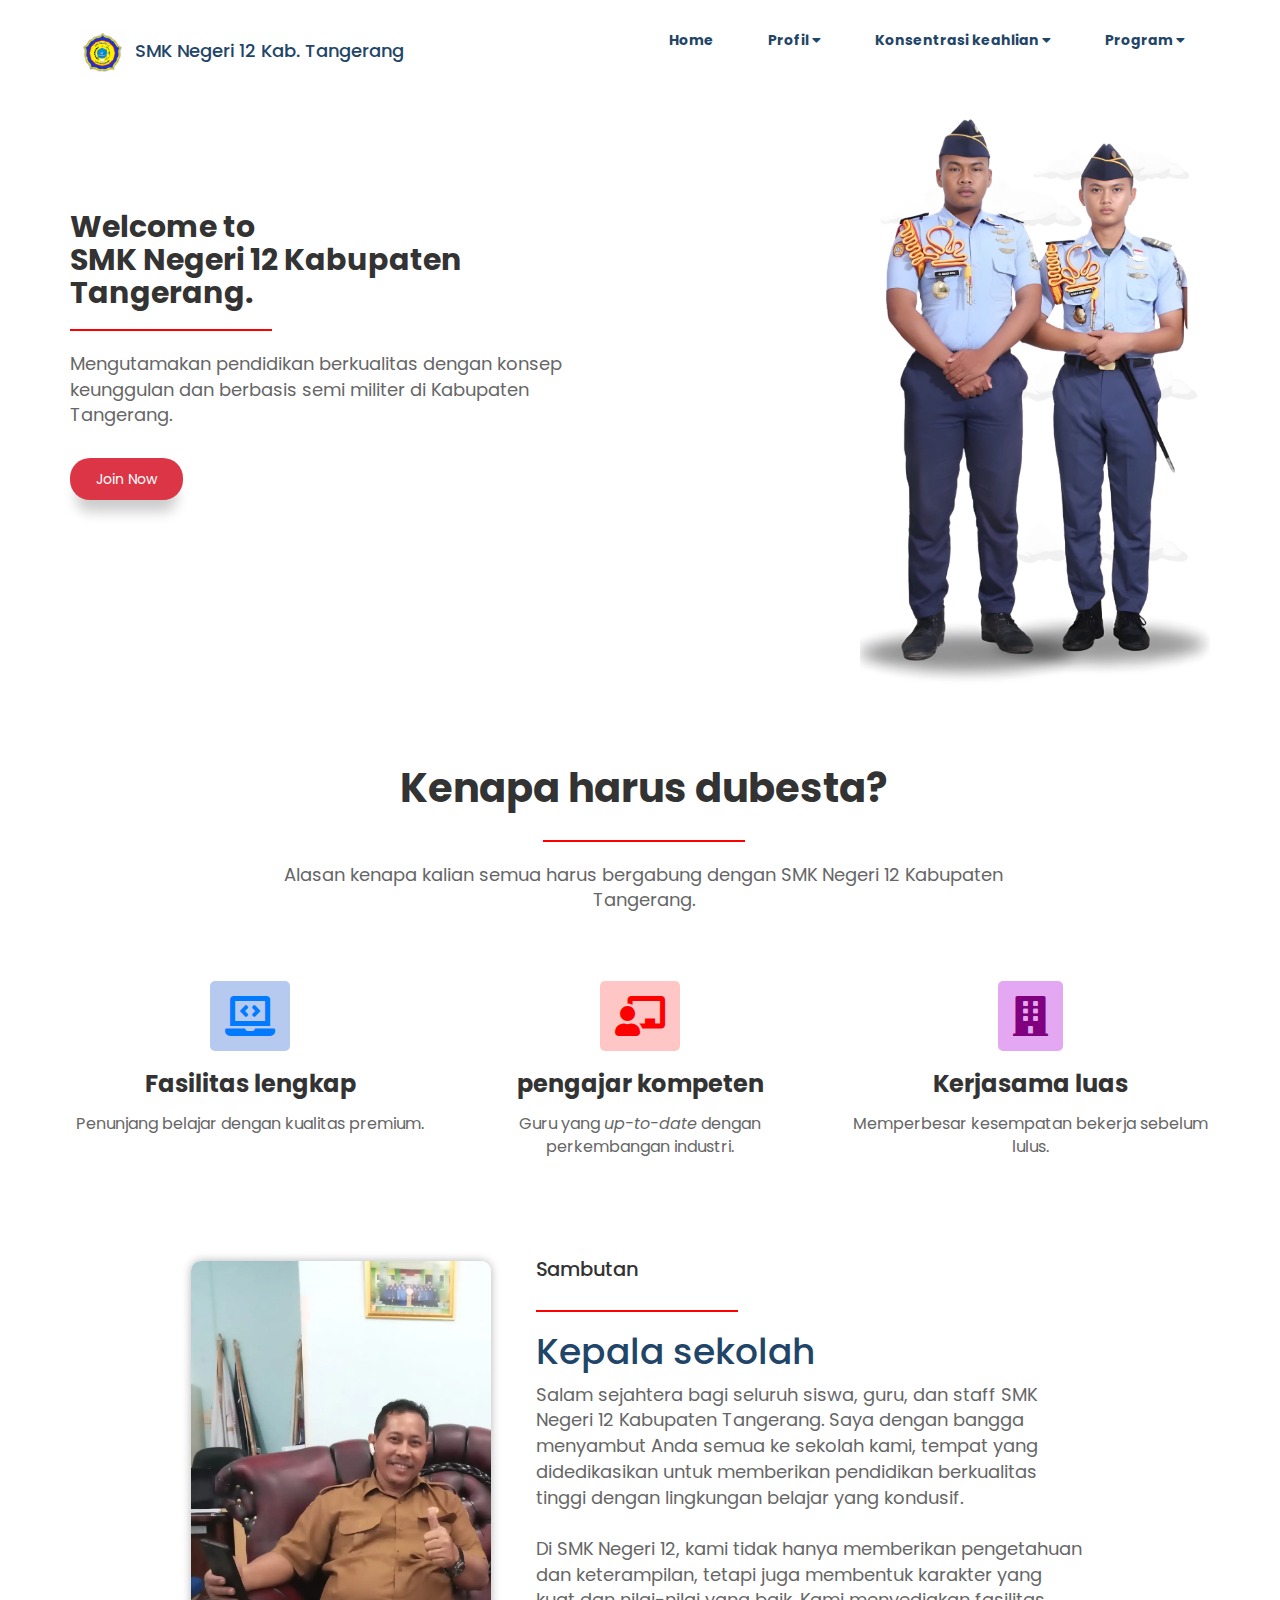
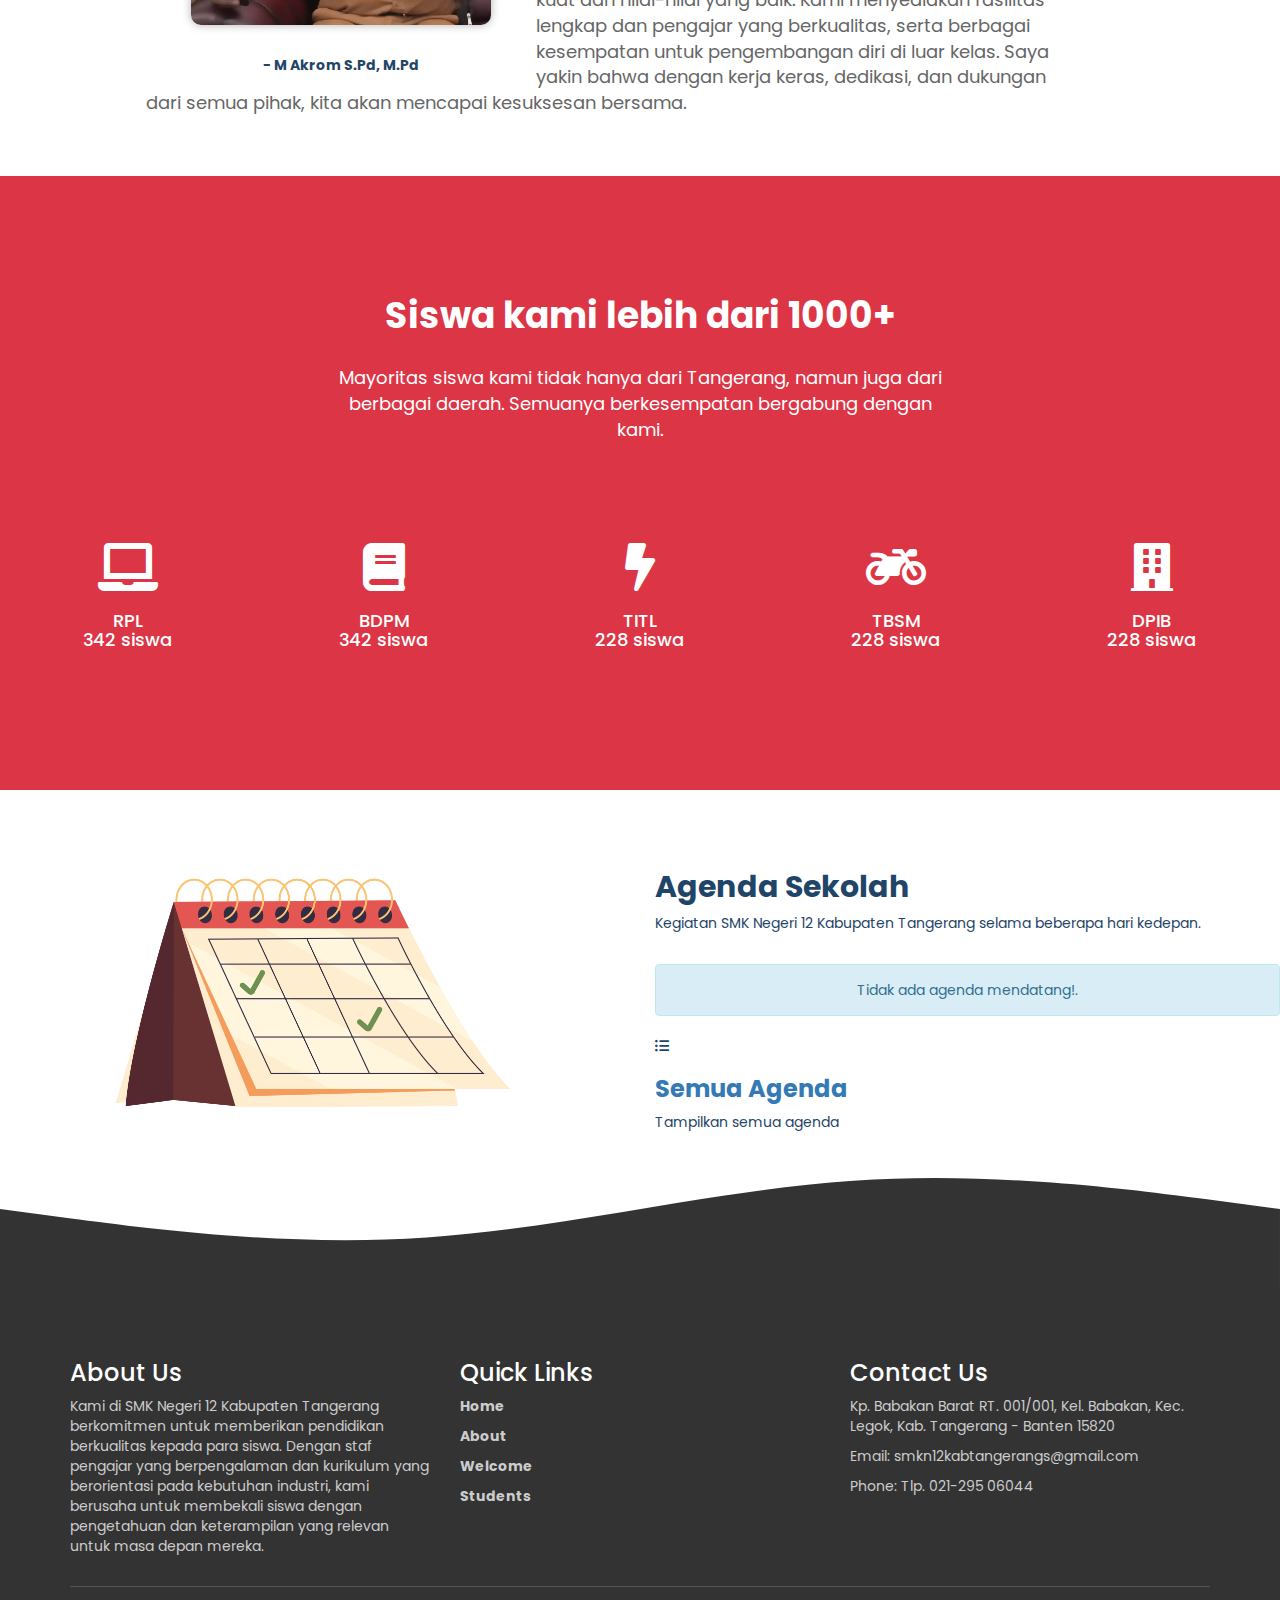
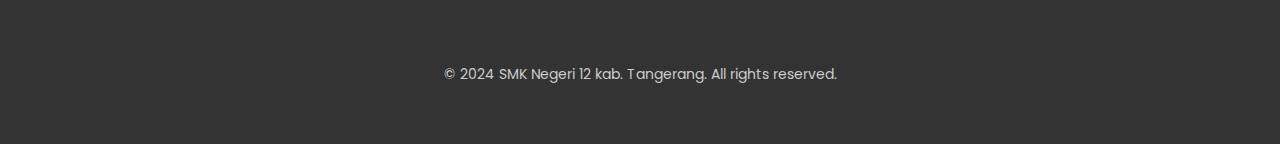
<file: index.html>
<!DOCTYPE html>
<html lang="en">
<head>
    <meta charset="UTF-8">
    <meta name="viewport" content="width=device-width, initial-scale=1.0">
    <title>SMK Negeri 12 Kab.Tangerang - Center of Excellence Vocational High School</title>
    <link rel="stylesheet" href="https://cdnjs.cloudflare.com/ajax/libs/twitter-bootstrap/3.3.7/css/bootstrap.min.css">
    <link rel="shortcut icon" href="img/logo-smkn12.png" type="image/x-icon">
    <link rel="stylesheet" href="style/style.css">
    <link rel="stylesheet" href="https://cdnjs.cloudflare.com/ajax/libs/font-awesome/5.15.4/css/all.min.css">
    <script src="https://cdnjs.cloudflare.com/ajax/libs/jquery/3.2.1/jquery.min.js"></script>
    <script src="https://cdnjs.cloudflare.com/ajax/libs/twitter-bootstrap/3.3.7/js/bootstrap.min.js"></script>
    <script src="js/main.js"></script>
    <link rel="stylesheet" href="https://smktelkom-mlg.sch.id/assets/frontend/css/responsive.css">
    <link rel="stylesheet" href="https://smktelkom-mlg.sch.id/assets/frontend/css/fontawesome.min.css">
    <link rel="stylesheet" href="https://smktelkom-mlg.sch.id/assets/frontend/css/calendar.css">
    <link rel="stylesheet" href="https://smktelkom-mlg.sch.id/assets/frontend/css/kc.fab.css">
    <link href="https://fonts.googleapis.com/css?family=Poppins:300,300i,400,400i,500,600,700&display=swap" rel="stylesheet"> 

    <style>
        .header {
            width: 100%;
            padding-bottom: 10px;
            justify-content: space-between; 
            align-items: center;
            background: #ffffff;
            transition: background-color 0.3s ease;
            height: 65px;    
            padding-bottom: 60px;    
        }

        .header__title img {
            width: 45px;
            margin-right: 10px;
        }

        .header__dropdown-content {
            display: none;
            position: absolute;
            background-color: #f9f9f9;
            min-width: 160px;
            box-shadow: 0px 8px 16px 0px rgba(0,0,0,0.2);
            z-index: 1;
        }

        .header__dropdown {
            position: relative;
            display: inline-block;
        }

        .header__dropdown-content a {
            color: black;
            padding: 12px 16px;
            text-decoration: none;
            display: block;
        }

        .header__dropdown-content a:hover {
            background-color: #f1f1f1;
        }

        @media screen and (max-width: 1024px) {
            #navbar {
                background-color: #ffffff;
                width: 100%;
                margin-left: -2%;
            }

            #home .hero-text h2 {
                font-size: 1.5em;
            }
        }

    </style>
</head>
<body>

    <!--Header-->
    <header class="header">
        <div class="container header__container">
            <div class="header__logo">
                <h1 class="header__title"><img src="img/logo-smkn12.png">SMK Negeri 12 Kab. Tangerang</h1>
            </div>
            <button type="button" class="navbar-toggle collapsed" data-toggle="collapse" data-target="#navbar"
                aria-expanded="false" aria-controls="navbar">
                <span class="sr-only">Toggle navigation</span>
                <span class="icon-bar"></span>
                <span class="icon-bar"></span>
                <span class="icon-bar"></span>
            </button>

            <div class="header__menu">
                <nav id="navbar" class="header__nav collapse">
                    <ul class="header__elenco">
                        <li class="header__el"><a href="#home" class="header__link">Home</a></li>
                            <li class="header__el header__dropdown">
                                <a href="#" class="header__link">Profil <i class="fas fa-caret-down"></i></a>
                                <div class="header__dropdown-content">
                                    <a href="page/sejarah.html">Sejarah singkat</a>
                                    <a href="page/visi dan misi.html">Visi dan Misi</a>
                                </div>
                            </li>
                            <li class="header__el header__dropdown">
                                <a href="#pricing" class="header__link">Konsentrasi keahlian <i class="fas fa-caret-down"></i></a>
                                <div class="header__dropdown-content">
                                    <a href="page/Pemasaran.html">Bisnis daring dan pemasaran</a>
                                    <a href="page/Rekayasa.html">Rekayasa perangkat lunak</a>
                                    <a href="page/Motor.html">Teknik bisnis sepeda motor</a>
                                    <a href="page/Listrik.html">Teknik instalasi tenaga listrik</a>
                                    <a href="page/Bangunan.html">Desain permodelan informasi bengunan</a>
                                </div>
                            </li>
                            <li class="header__el header__dropdown">
                                <a href="#contact" class="header__link">Program <i class="fas fa-caret-down"></i></a>
                                <div class="header__dropdown-content">
                                    <a href="page/ekstrakurikuler.html">Ekstrakurikuler</a>
                                    <a href="page/organisasi.html">Organisasi</a>
                                </div>
                            </li>
                    </ul>
                </nav>
            </div>
        </div>
    </header>
    <!-- end header -->

    <!-- Home -->
    <section id="home" class="pd-tp-100 hero" class="sect">
        <div class="container">
            <div class="row">
                <div class="col-md-6 col-lg-6 col-12 col-sm-12">
                    <div class="hero-text">
                        <h2 style="margin-bottom: 20px;">Welcome to<br> SMK Negeri 12 Kabupaten Tangerang.</h2>
                        <hr class="garis-lurus" align="left">
                        <p>Mengutamakan pendidikan berkualitas dengan konsep keunggulan dan berbasis semi militer di Kabupaten Tangerang.</p>
                        <a href="#home" target="_blank" class="btn">Join Now</a>
                    </div>
                </div>
    
                <div class="col-md-6 col-lg-6 col-12 col-sm-12 text-right">
                    <div class="lanangan">
                        <img src="img/lanang_loro.png" alt="">
                    </div>
                </div>
            </div>
        </div>
    </section>
    <!-- end home -->

    <!-- About -->
    <section id="why-choose-us" class="pd-bt-80 pd-tp-100 bg-light" class="sect" style="margin-top: -20%;">
        <div class="container">
            <div class="row">
                <div class="col-lg-8 mx-auto text-center" id="title">
                    <h2 class="section_title">Kenapa harus dubesta?</h2>
                    <hr class="garis-lurus" align="center">
                    <p class="section_description">Alasan kenapa kalian semua harus bergabung dengan SMK Negeri 12 Kabupaten Tangerang.</p>
                </div>
            </div>
            <div class="row mt-5">
                <div class="col-md-4">
                    <div class="feature-box">
                        <div class="icon">
                            <i class="fas fa-laptop-code" style="background-color: rgb(182, 202, 240); border-radius: 5px; padding: 15px;"></i>
                        </div>
                        <h3 class="feature-title">Fasilitas lengkap</h3>
                        <p class="feature-description">Penunjang belajar dengan kualitas premium.</p>
                    </div>
                </div>
                <div class="col-md-4">
                    <div class="feature-box">
                        <div class="icon">
                            <i class="fa fa-chalkboard-teacher" style="color: red; background-color: rgb(255, 198, 198); border-radius: 5px; padding: 15px;"></i>
                        </div>
                        <h3 class="feature-title">pengajar kompeten</h3>
                        <p class="feature-description">Guru yang <i>up-to-date</i> dengan perkembangan industri.</p>
                    </div>
                </div>
                <div class="col-md-4">
                    <div class="feature-box">
                        <div class="icon">
                            <i class="fa fa-building" style="color: purple; background-color: rgb(227, 168, 241); border-radius: 5px; padding: 15px;"></i>
                        </div>
                        <h3 class="feature-title">Kerjasama luas</h3>
                        <p class="feature-description">Memperbesar kesempatan bekerja sebelum lulus.</p>
                    </div>
                </div>
            </div>
        </div>
    </section>
    <!-- end about -->

    <!-- sambutan kepsek -->
    <section id="welcome-note" class="pd-bt-100" class="sect">
        <div class="container">
            <div class="row">
                <div class="col-lg-4 text-center" id="akrom">
                    <figure>
                        <img src="img/akrom.webp" alt="Kepala Sekolah" class="school-head-img" style="margin-top: -10%;">
                        <figcaption><b>- M Akrom S.Pd, M.Pd</b></figcaption>
                    </figure>
                </div>
                <div id="welcome">
                    <div class="welcome-content">
                        <h3 class="section-title">Sambutan</h3>
                        <hr class="garis-lurus" align="left">
                        <h1>Kepala sekolah</h1>
                        <p class="section-description">Salam sejahtera bagi seluruh siswa, guru, dan staff SMK Negeri 12 Kabupaten Tangerang.
                            Saya dengan bangga menyambut Anda semua ke sekolah kami, tempat yang didedikasikan untuk memberikan pendidikan berkualitas tinggi dengan lingkungan belajar yang kondusif. 
                            <br><br>Di SMK Negeri 12, kami tidak hanya memberikan pengetahuan dan keterampilan, tetapi juga membentuk karakter yang kuat dan nilai-nilai yang baik. Kami menyediakan fasilitas lengkap dan pengajar yang berkualitas, serta berbagai kesempatan untuk pengembangan diri di luar kelas.
                            Saya yakin bahwa dengan kerja keras, dedikasi, dan dukungan dari semua pihak, kita akan mencapai kesuksesan bersama.</p>
                    </div>
                </div>
            </div>
        </div>
    </section> 
    <!-- end sambutan kepsek -->
    
    <!-- Total siswa -->
    <section id="total-students" class="pd-bt-100" class="sect">
        <div class="container-1">
            <div class="row">
                <div class="col-md-6">
                    <div class="section-heading">
                        <h2 style="color: #ffffff;">Siswa kami lebih dari <b>1000+</b></h2>
                        <p>Mayoritas siswa kami tidak hanya dari Tangerang, namun juga dari berbagai daerah.
                            Semuanya berkesempatan bergabung dengan kami.</p>
                    </div>
                </div>
            </div>
            <div class="skill-cards-container">
                <div class="skill-card">
                  <i class="fas fa-laptop" style=" padding: 10px; color:  white; border-radius: 5px;"></i>
                  <h4>RPL<br>342 siswa</h4>
                </div>
        
                <div class="skill-card">
                  <i class="fas fa-book" style=" padding: 10px; color: white ; border-radius: 5px;"></i>
                  <h4>BDPM<br>342 siswa</h4>
                </div>
        
                <div class="skill-card">
                  <i class="fas fa-bolt" style=" padding: 10px; color: white; border-radius: 5px;"></i>
                  <h4>TITL<br>228 siswa</h4>
                </div>
        
                <div class="skill-card">
                  <i class="fas fa-motorcycle" style=" padding: 10px; color: white; border-radius: 5px;"></i>
                  <h4>TBSM<br>228 siswa</h3>
                </div>
        
                <div class="skill-card">
                  <i class="fas fa-building" style=" padding: 10px; color: white; border-radius: 5px;"></i>
                  <h4>DPIB<br>228 siswa</h4>
                </div>
              </div>
        </div>
    </section>
    <!-- end total siswa-->

    <!-- Agenda sekolah -->
    <section id="about-block-element" style="margin-top: 20px;">
        <div class="row">
            <div class="col-lg-6  bg-image-left" id="agenda">
                <img src="img/kalender.jpg" alt="">
            </div>
            <div class="col-lg-6  bg-left" id="Agenda">
                <div class="features-text" style="margin-top: 20%;">
                    <h2 class="title-h2">Agenda Sekolah</h2>
                    <p>Kegiatan SMK Negeri 12 Kabupaten Tangerang selama beberapa hari kedepan.</p>
                    <p class="alert alert-info text-center">Tidak ada agenda mendatang!.</p>            
                    <div class="icon-block ">
                        <div class="bg-color-7 icon-block-img text-default">
                            <i class="fa fa-list-ul"></i>
                        </div>
                        <div class="icon-block-info">
                            <h3><a href="">Semua Agenda</a></h3>
                            <p>Tampilkan semua agenda</p>
                        </div>
                    </div>
                </div>
            </div>
        </div>
    </section>
    <!-- end Agenda sekolah -->

    <svg xmlns="http://www.w3.org/2000/svg" viewBox="0 0 1440 320" style="margin-bottom: -10px; margin-top: -13%;"><path fill="#333" fill-opacity="1" d="M0,224L80,234.7C160,245,320,267,480,256C640,245,800,203,960,192C1120,181,1280,203,1360,213.3L1440,224L1440,320L1360,320C1280,320,1120,320,960,320C800,320,640,320,480,320C320,320,160,320,80,320L0,320Z"></path></svg>
    <!-- footer -->
    <footer class="footer">
        <div class="container">
            <div class="row">
                <div class="col-md-4">
                    <h3>About Us</h3>
                    <p>Kami di SMK Negeri 12 Kabupaten Tangerang berkomitmen untuk memberikan pendidikan berkualitas kepada para siswa. Dengan staf pengajar yang berpengalaman dan kurikulum yang berorientasi pada kebutuhan industri, kami berusaha untuk membekali siswa dengan pengetahuan dan keterampilan yang relevan untuk masa depan mereka.</p>
                </div>
                <div class="col-md-4">
                    <h3>Quick Links</h3>
                    <ul>
                        <li><a href="#home">Home</a></li>
                        <li><a href="#why-choose-us">About</a></li>
                        <li><a href="#welcome-note">Welcome</a></li>
                        <li><a href="#total-students">Students</a></li>
                    </ul>
                </div>
                <div class="col-md-4">
                    <h3>Contact Us</h3>
                    <p>Kp. Babakan Barat RT. 001/001, Kel. Babakan, Kec. Legok, Kab. Tangerang - Banten 15820</p>
                    <p>Email: smkn12kabtangerangs@gmail.com</p>
                    <p>Phone: Tlp. 021-295 06044</p>
                </div>
            </div>
            <hr>
            <div class="row">
                <div class="col-md-12">
                    <p class="text-center">© 2024 SMK Negeri 12 kab. Tangerang. All rights reserved.</p>
                </div>
            </div>
        </div>
    </footer>
    <!-- end footer -->    

    <script src="js/main.js"></script>
</body>
</html>
</file>
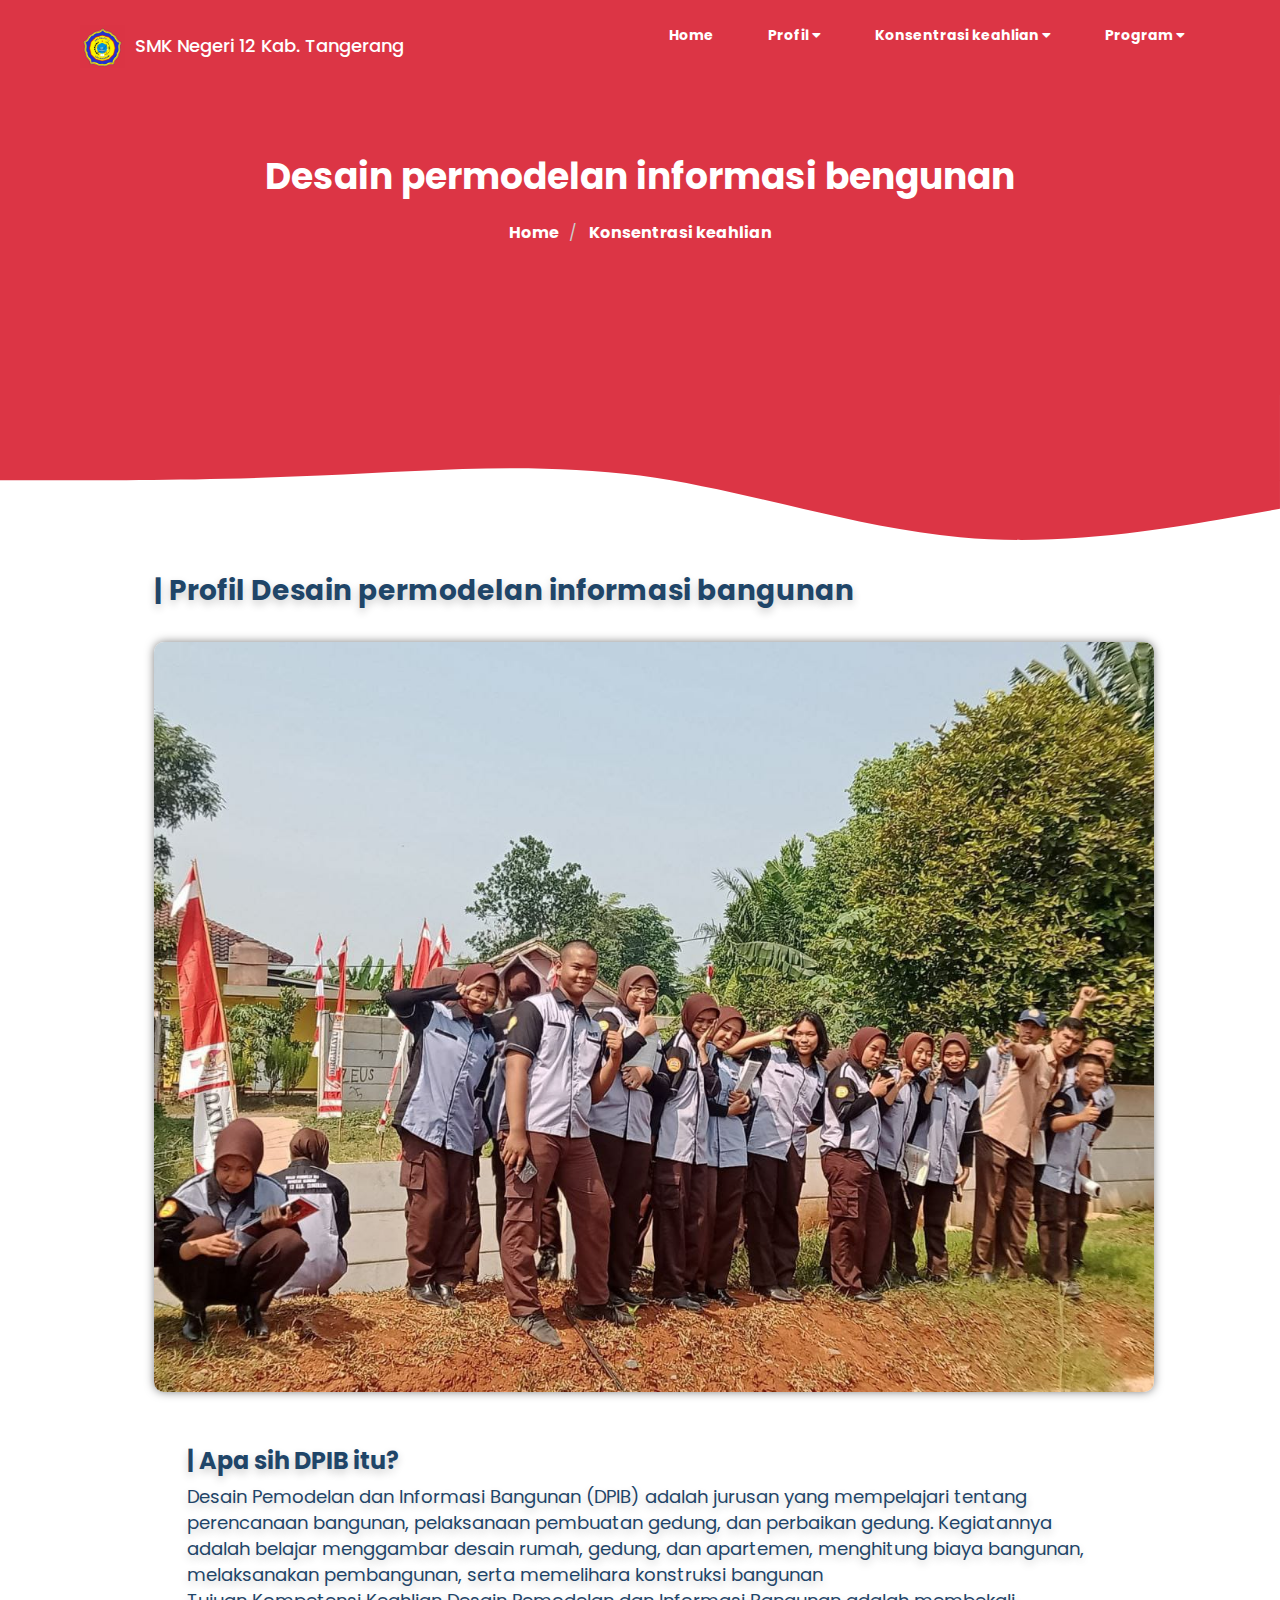
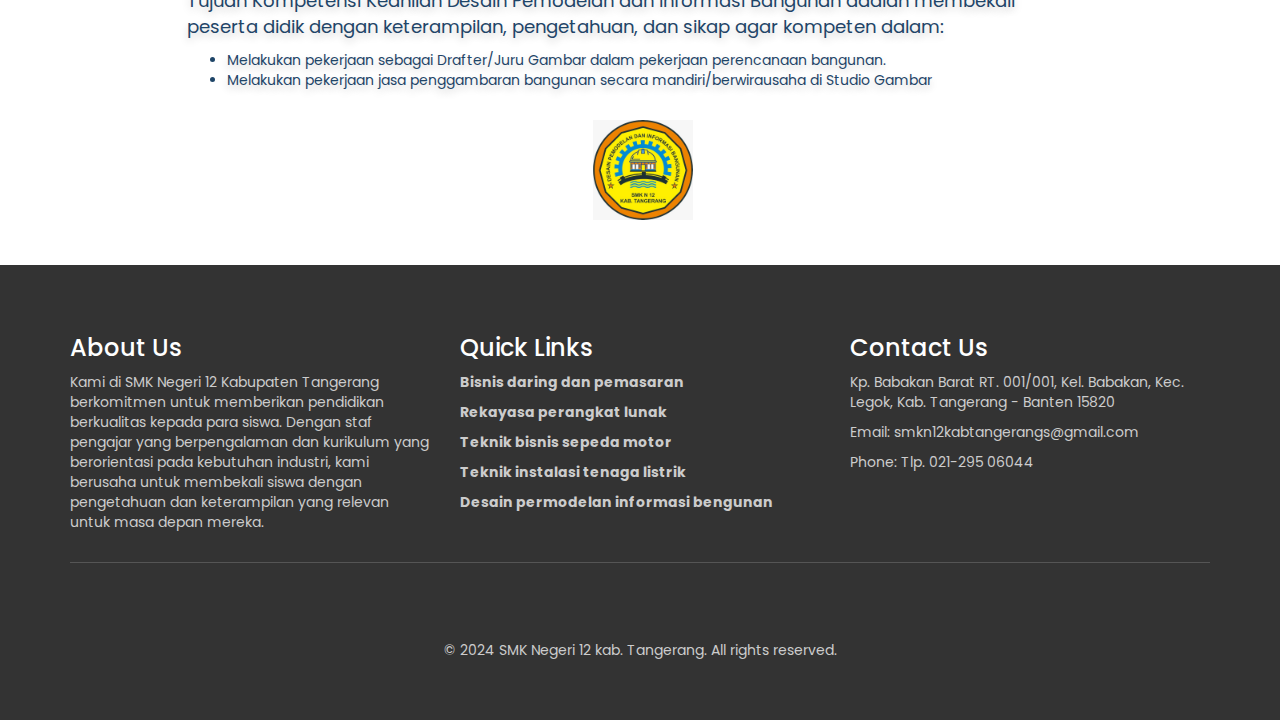
<file: page/Bangunan.html>
<!DOCTYPE html>
<html lang="en">
<head>
    <meta charset="UTF-8">
    <meta name="viewport" content="width=device-width, initial-scale=1.0">
    <title>Desain permodelan informasi bangunan - SMK Negeri 12 Kab.Tangerang </title>
    <link rel="stylesheet" href="https://cdnjs.cloudflare.com/ajax/libs/twitter-bootstrap/3.3.7/css/bootstrap.min.css">
    <link rel="shortcut icon" href="../img/logo-smkn12.png" type="image/x-icon">
    <link rel="stylesheet" href="../style/style.css">
    <link rel="stylesheet" href="https://cdnjs.cloudflare.com/ajax/libs/font-awesome/5.15.4/css/all.min.css">
    <script src="https://cdnjs.cloudflare.com/ajax/libs/jquery/3.2.1/jquery.min.js"></script>
    <script src="https://cdnjs.cloudflare.com/ajax/libs/twitter-bootstrap/3.3.7/js/bootstrap.min.js"></script>
    <script src="../js/main.js"></script>
    <link rel="stylesheet" href="https://smktelkom-mlg.sch.id/assets/frontend/css/responsive.css">
    <link rel="stylesheet" href="https://smktelkom-mlg.sch.id/assets/frontend/css/fontawesome.min.css">
    <link rel="stylesheet" href="https://smktelkom-mlg.sch.id/assets/frontend/css/calendar.css">
    <link rel="stylesheet" href="https://smktelkom-mlg.sch.id/assets/frontend/css/kc.fab.css">
    <link href="https://fonts.googleapis.com/css?family=Poppins:300,300i,400,400i,500,600,700&display=swap" rel="stylesheet"> 

    <style>
        .header {
            width: 100%;
            padding-bottom: 10px;
            justify-content: space-between; 
            align-items: center;
            background: #ffffff;
            box-shadow: 0 0 10px rgba(0, 0, 0, 0.4);
            transition: background-color 0.3s ease;
            height: 65px;    
            padding-bottom: 60px;    
        }

        .header__title img {
            width: 45px;
            margin-right: 10px;
        }

        .header__dropdown-content {
            display: none;
            position: absolute;
            background-color: #f9f9f9;
            min-width: 160px;
            box-shadow: 0px 8px 16px 0px rgba(0,0,0,0.2);
            z-index: 1;
        }

        .header__dropdown {
            position: relative;
            display: inline-block;
        }

        .header__dropdown-content a {
            color: black;
            padding: 12px 16px;
            text-decoration: none;
            display: block;
        }

        .header__dropdown-content a:hover {
            background-color: #f1f1f1;
        }

        .header__link {
            color: #ffffff;
        }

        @media screen and (max-width: 1024px) {
            .header__menu a {
                color: #333;
            }
        }
    </style>
</head>
<body>

    <!--Header-->
    <header class="header-2">
        <div class="container header__container">
            <div class="header__logo">
                <h1 class="header__title" style="color: #ffffff;"><img src="../img/logo-smkn12.png">SMK Negeri 12 Kab. Tangerang</h1>
            </div>
            <button type="button" class="navbar-toggle collapsed" data-toggle="collapse" data-target="#navbar"
                aria-expanded="false" aria-controls="navbar">
                <span class="sr-only">Toggle navigation</span>
                <span class="icon-bar"></span>
                <span class="icon-bar"></span>
                <span class="icon-bar"></span>
            </button>

            <div class="header__menu">
                <nav id="navbar" class="header__nav collapse">
                    <ul class="header__elenco">
                        <li class="header__el"><a href="../index.html" class="header__link">Home</a></li>
                            <li class="header__el header__dropdown">
                                <a href="#" class="header__link">Profil <i class="fas fa-caret-down"></i></a>
                                <div class="header__dropdown-content">
                                    <a href="sejarah.html">Sejarah singkat</a>
                                    <a href="visi dan misi.html">Visi dan Misi</a>
                                </div>
                            </li>
                            <li class="header__el header__dropdown">
                                <a href="#pricing" class="header__link">Konsentrasi keahlian <i class="fas fa-caret-down"></i></a>
                                <div class="header__dropdown-content">
                                    <a href="Pemasaran.html">Bisnis daring dan pemasaran</a>
                                    <a href="Rekayasa.html">Rekayasa perangkat lunak</a>
                                    <a href="Motor.html">Teknik bisnis sepeda motor</a>
                                    <a href="Listrik.html">Teknik instalasi tenaga listrik</a>
                                    <a href="Bangunan.html">Desain permodelan informasi bengunan</a>
                                </div>
                            </li>
                            <li class="header__el header__dropdown">
                                <a href="#contact" class="header__link">Program <i class="fas fa-caret-down"></i></a>
                                <div class="header__dropdown-content">
                                    <a href="ekstrakurikuler.html">Ekstrakurikuler</a>
                                    <a href="organisasi.html">Organisasi</a>
                                </div>
                            </li>
                    </ul>
                </nav>
            </div>
        </div>
    </header>
    <!-- end header -->

    <!-- start panel -->
    <section id="rekayasa">
        <div class="section-title  portflio-section-title bg-blog-section padd-title">
            <div class="container">
                <div class="row">
                    <div class="col-lg-12 col-12" id="text">
                        <div class="text-center">
                            <h2 class="title-h2">
                                Desain permodelan informasi bengunan                  
                            </h2>      
                            <ol class="breadcrumb">
                                <li class="breadcrumb-item"><a href="../index.html">
                                    Home                        </a></li>
                                <li class="breadcrumb-item"><a href="#">
                                     Konsentrasi keahlian
                                </a></li>
                            </ol>
                        </div>
                    </div>
                </div>       
            </div>
    </section>
    <!-- end panel -->
    <svg xmlns="http://www.w3.org/2000/svg" viewBox="0 0 1440 320"><path fill="#dc3545" fill-opacity="1" d="M0,96L60,96C120,96,240,96,360,90.7C480,85,600,75,720,90.7C840,107,960,149,1080,160C1200,171,1320,149,1380,138.7L1440,128L1440,0L1380,0C1320,0,1200,0,1080,0C960,0,840,0,720,0C600,0,480,0,360,0C240,0,120,0,60,0L0,0Z"></path></svg>    
    
    <!--start bangunan-->
    <section class="profil">
        <div class="Rekayasa">
            <div class="title-rekayasa">
                <h1>| Profil Desain permodelan informasi bangunan</h1>
            </div>
            <div class="gambar-rpl">
                <img src="../img/dpib.jpeg" alt="rekayasa">
            </div>
            <div class="deskripsi">
                <h3>| Apa sih DPIB itu?</h3>
                <p>Desain Pemodelan dan Informasi Bangunan (DPIB) adalah jurusan yang mempelajari tentang perencanaan bangunan, pelaksanaan pembuatan gedung, dan perbaikan gedung. Kegiatannya 
                    adalah belajar menggambar desain rumah, gedung, dan apartemen, menghitung biaya bangunan, melaksanakan pembangunan, serta memelihara konstruksi bangunan <br>
                    Tujuan Kompetensi Keahlian Desain Pemodelan dan Informasi Bangunan adalah membekali peserta didik dengan keterampilan, pengetahuan, dan sikap agar kompeten dalam:
                    <ul>
                      <li>Melakukan pekerjaan sebagai Drafter/Juru Gambar dalam pekerjaan perencanaan bangunan.</li>
                      <li>Melakukan pekerjaan jasa penggambaran bangunan secara mandiri/berwirausaha di Studio Gambar</li>
                    </ul>
                  </p>
                <div class="logo">
                    <img src="../img/logo dpib.jpg" alt="logo-rpl">
                </div>
            </div>
        </div>
    </section>
    <!--end bangunan-->

    <!-- footer -->
    <footer class="footer">
        <div class="container">
            <div class="row">
                <div class="col-md-4">
                    <h3>About Us</h3>
                    <p>Kami di SMK Negeri 12 Kabupaten Tangerang berkomitmen untuk memberikan pendidikan berkualitas kepada para siswa. Dengan staf pengajar yang berpengalaman dan kurikulum yang berorientasi pada kebutuhan industri, kami berusaha untuk membekali siswa dengan pengetahuan dan keterampilan yang relevan untuk masa depan mereka.</p>
                </div>
                <div class="col-md-4">
                    <h3>Quick Links</h3>
                    <ul>
                        <li><a href="Pemasaran.html">Bisnis daring dan pemasaran</a></li>
                        <li><a href="Rekayasa.html">Rekayasa perangkat lunak</a></li>
                        <li><a href="Motor.html">Teknik bisnis sepeda motor</a></li>
                        <li><a href="Listrik.html">Teknik instalasi tenaga listrik</a></li>
                        <li><a href="Bangunan.html">Desain permodelan informasi bengunan</a></li>
                    </ul>
                </div>
                <div class="col-md-4">
                    <h3>Contact Us</h3>
                    <p>Kp. Babakan Barat RT. 001/001, Kel. Babakan, Kec. Legok, Kab. Tangerang - Banten 15820</p>
                    <p>Email: smkn12kabtangerangs@gmail.com</p>
                    <p>Phone: Tlp. 021-295 06044</p>
                </div>
            </div>
            <hr>
            <div class="row">
                <div class="col-md-12">
                    <p class="text-center">© 2024 SMK Negeri 12 kab. Tangerang. All rights reserved.</p>
                </div>
            </div>
        </div>
    </footer>
    <!-- end footer -->


    <script src="../js/main.js"></script>
</body>
</html>
</file>
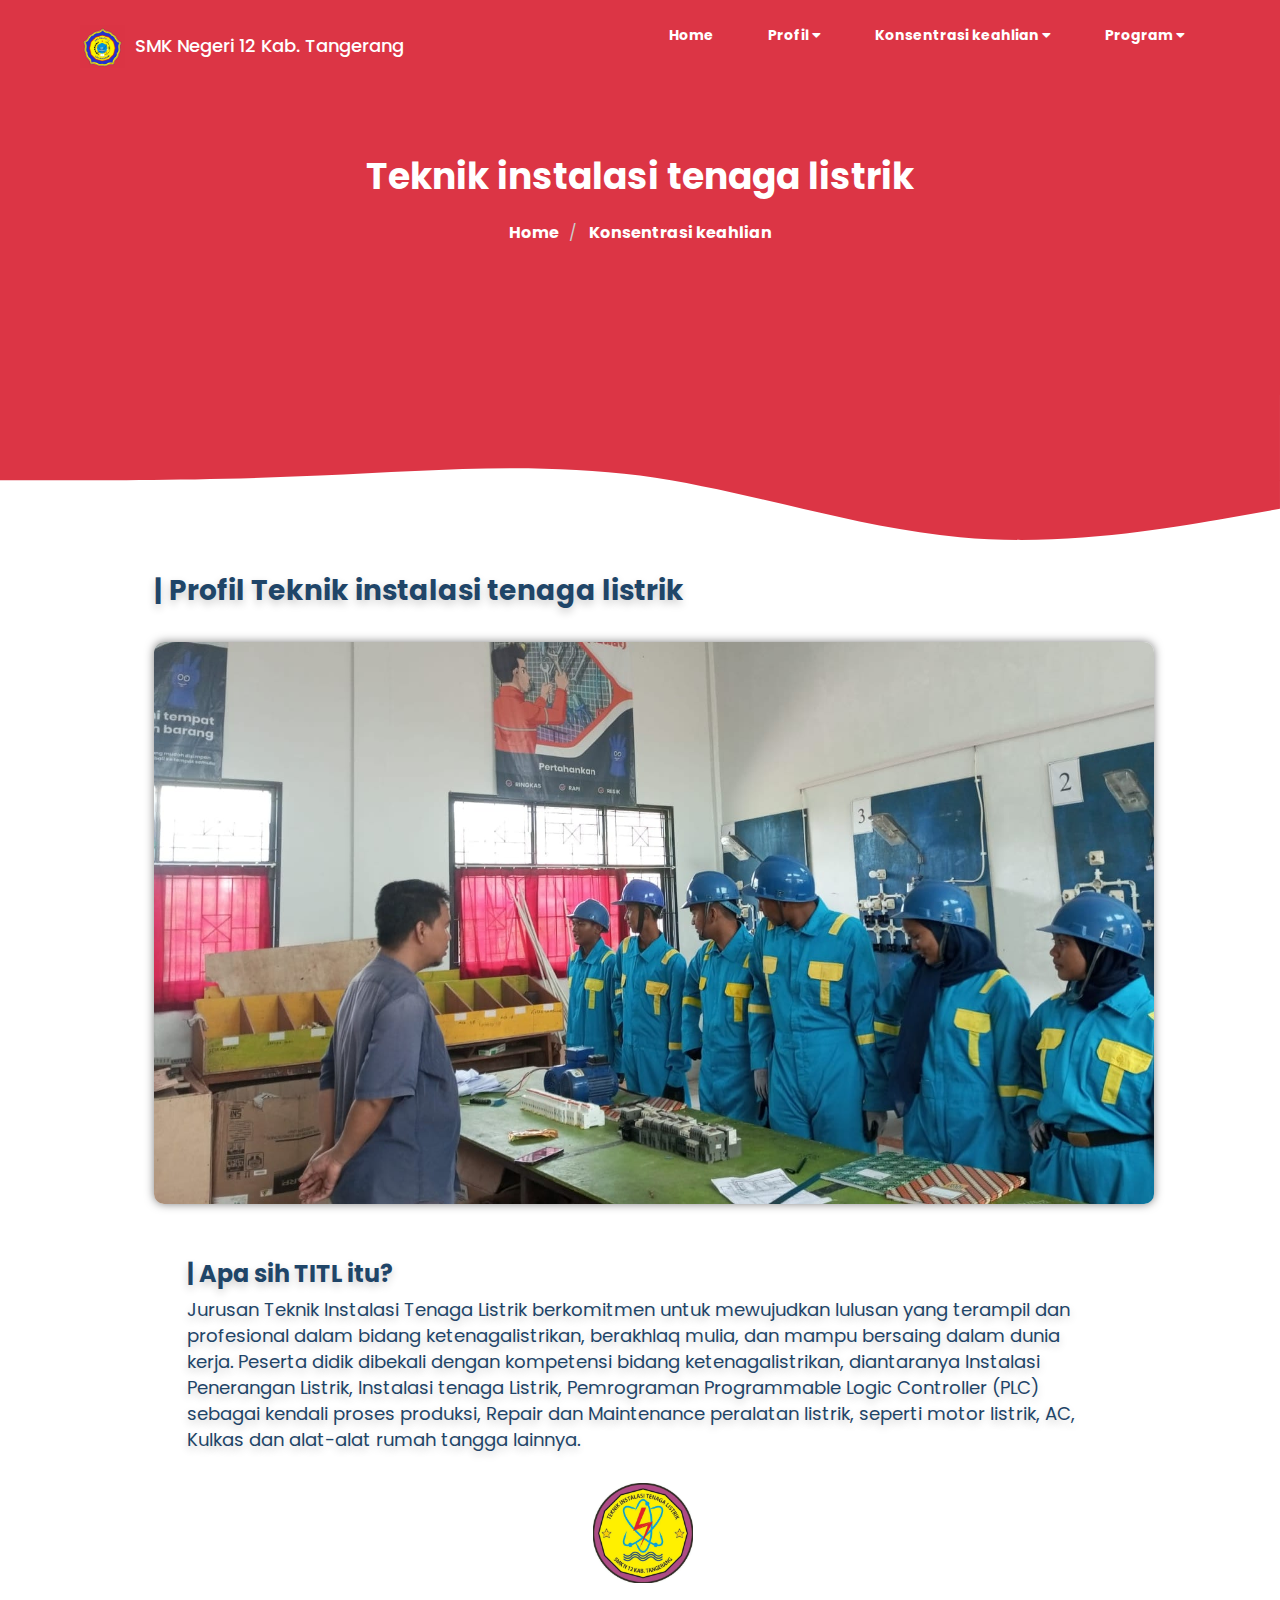
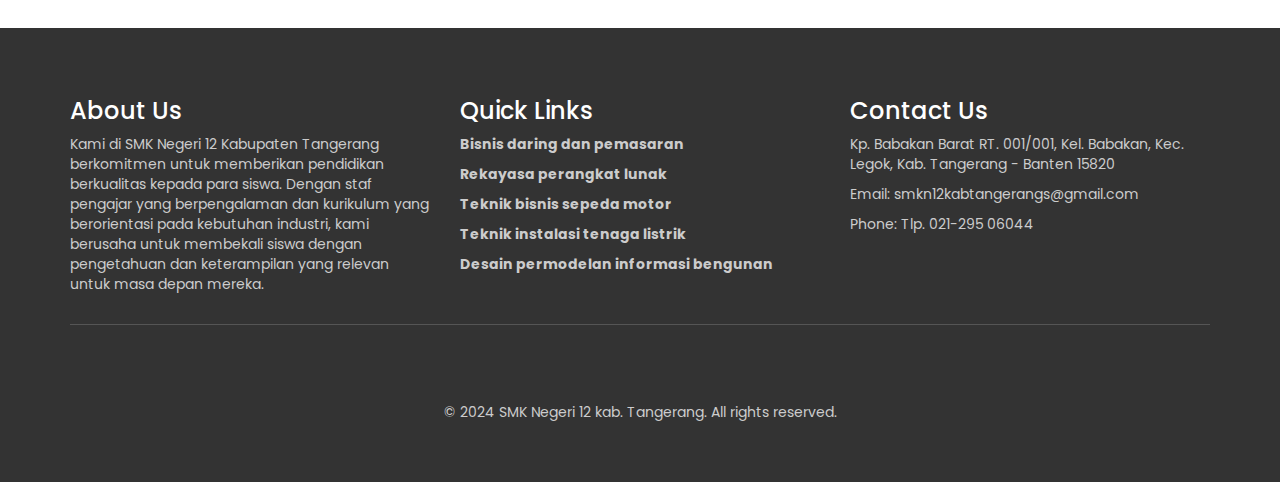
<file: page/Listrik.html>
<!DOCTYPE html>
<html lang="en">
<head>
    <meta charset="UTF-8">
    <meta name="viewport" content="width=device-width, initial-scale=1.0">
    <title>Teknik instalasi tenaga listrik - SMK Negeri 12 Kab.Tangerang</title>
    <link rel="stylesheet" href="https://cdnjs.cloudflare.com/ajax/libs/twitter-bootstrap/3.3.7/css/bootstrap.min.css">
    <link rel="shortcut icon" href="../img/logo-smkn12.png" type="image/x-icon">
    <link rel="stylesheet" href="../style/style.css">
    <link rel="stylesheet" href="https://cdnjs.cloudflare.com/ajax/libs/font-awesome/5.15.4/css/all.min.css">
    <script src="https://cdnjs.cloudflare.com/ajax/libs/jquery/3.2.1/jquery.min.js"></script>
    <script src="https://cdnjs.cloudflare.com/ajax/libs/twitter-bootstrap/3.3.7/js/bootstrap.min.js"></script>
    <script src="../js/main.js"></script>
    <link rel="stylesheet" href="https://smktelkom-mlg.sch.id/assets/frontend/css/responsive.css">
    <link rel="stylesheet" href="https://smktelkom-mlg.sch.id/assets/frontend/css/fontawesome.min.css">
    <link rel="stylesheet" href="https://smktelkom-mlg.sch.id/assets/frontend/css/calendar.css">
    <link rel="stylesheet" href="https://smktelkom-mlg.sch.id/assets/frontend/css/kc.fab.css">
    <link href="https://fonts.googleapis.com/css?family=Poppins:300,300i,400,400i,500,600,700&display=swap" rel="stylesheet"> 

    <style>
        .header {
            width: 100%;
            padding-bottom: 10px;
            justify-content: space-between; 
            align-items: center;
            background: #ffffff;
            box-shadow: 0 0 10px rgba(0, 0, 0, 0.4);
            transition: background-color 0.3s ease;
            height: 65px;    
            padding-bottom: 60px;    
        }

        .header__title img {
            width: 45px;
            margin-right: 10px;
        }

        .header__dropdown-content {
            display: none;
            position: absolute;
            background-color: #f9f9f9;
            min-width: 160px;
            box-shadow: 0px 8px 16px 0px rgba(0,0,0,0.2);
            z-index: 1;
        }

        .header__dropdown {
            position: relative;
            display: inline-block;
        }

        .header__dropdown-content a {
            color: black;
            padding: 12px 16px;
            text-decoration: none;
            display: block;
        }

        .header__dropdown-content a:hover {
            background-color: #f1f1f1;
        }

        .header__link {
            color: #ffffff;
        }

        @media screen and (max-width: 1024px) {
            .header__menu a {
                color: #333;
            }
        }
    </style>
</head>
<body>

    <!--Header-->
    <header class="header-2">
        <div class="container header__container">
            <div class="header__logo">
                <h1 class="header__title" style="color: #ffffff;"><img src="../img/logo-smkn12.png">SMK Negeri 12 Kab. Tangerang</h1>
            </div>
            <button type="button" class="navbar-toggle collapsed" data-toggle="collapse" data-target="#navbar"
                aria-expanded="false" aria-controls="navbar">
                <span class="sr-only">Toggle navigation</span>
                <span class="icon-bar"></span>
                <span class="icon-bar"></span>
                <span class="icon-bar"></span>
            </button>

            <div class="header__menu">
                <nav id="navbar" class="header__nav collapse">
                    <ul class="header__elenco">
                        <li class="header__el"><a href="../index.html" class="header__link">Home</a></li>
                            <li class="header__el header__dropdown">
                                <a href="#" class="header__link">Profil <i class="fas fa-caret-down"></i></a>
                                <div class="header__dropdown-content">
                                    <a href="sejarah.html">Sejarah singkat</a>
                                    <a href="visi dan misi.html">Visi dan Misi</a>
                                </div>
                            </li>
                            <li class="header__el header__dropdown">
                                <a href="#pricing" class="header__link">Konsentrasi keahlian <i class="fas fa-caret-down"></i></a>
                                <div class="header__dropdown-content">
                                    <a href="Pemasaran.html">Bisnis daring dan pemasaran</a>
                                    <a href="Rekayasa.html">Rekayasa perangkat lunak</a>
                                    <a href="Motor.html">Teknik bisnis sepeda motor</a>
                                    <a href="Listrik.html">Teknik instalasi tenaga listrik</a>
                                    <a href="Bangunan.html">Desain permodelan informasi bengunan</a>
                                </div>
                            </li>
                            <li class="header__el header__dropdown">
                                <a href="#contact" class="header__link">Program <i class="fas fa-caret-down"></i></a>
                                <div class="header__dropdown-content">
                                    <a href="ekstrakurikuler.html">Ekstrakurikuler</a>
                                    <a href="organisasi.html">Organisasi</a>
                                </div>
                            </li>
                    </ul>
                </nav>
            </div>
        </div>
    </header>
    <!-- end header -->

    <!-- start panel -->
    <section id="rekayasa">
        <div class="section-title  portflio-section-title bg-blog-section padd-title">
            <div class="container">
                <div class="row">
                    <div class="col-lg-12 col-12" id="text">
                        <div class="text-center">
                            <h2 class="title-h2">
                                Teknik instalasi tenaga listrik                   
                            </h2>      
                            <ol class="breadcrumb">
                                <li class="breadcrumb-item"><a href="../index.html">
                                    Home                        </a></li>
                                <li class="breadcrumb-item"><a href="#">
                                     Konsentrasi keahlian
                                </a></li>
                            </ol>
                        </div>
                    </div>
                </div>       
            </div>
    </section>
    <!-- end panel -->
    <svg xmlns="http://www.w3.org/2000/svg" viewBox="0 0 1440 320"><path fill="#dc3545" fill-opacity="1" d="M0,96L60,96C120,96,240,96,360,90.7C480,85,600,75,720,90.7C840,107,960,149,1080,160C1200,171,1320,149,1380,138.7L1440,128L1440,0L1380,0C1320,0,1200,0,1080,0C960,0,840,0,720,0C600,0,480,0,360,0C240,0,120,0,60,0L0,0Z"></path></svg>    
    
    <!-- start listrik -->
    <section class="profil">
        <div class="Rekayasa">
            <div class="title-rekayasa">
                <h1>| Profil Teknik instalasi tenaga listrik</h1>
            </div>
            <div class="gambar-rpl">
                <img src="../img/titl 2.jpeg" alt="rekayasa">
            </div>
            <div class="deskripsi">
                <h3>| Apa sih TITL itu?</h3>
                <p>Jurusan Teknik Instalasi Tenaga Listrik berkomitmen untuk mewujudkan lulusan yang terampil dan profesional dalam bidang ketenagalistrikan, berakhlaq mulia, 
                    dan mampu bersaing dalam dunia kerja. Peserta didik dibekali dengan kompetensi bidang ketenagalistrikan, diantaranya Instalasi Penerangan Listrik, Instalasi tenaga Listrik, Pemrograman Programmable Logic Controller (PLC) sebagai 
                    kendali proses produksi, Repair dan Maintenance peralatan listrik, seperti motor listrik, AC, Kulkas dan alat-alat rumah tangga lainnya.</p>
                <div class="logo">
                    <img src="../img/logo titl.jpeg" alt="logo-rpl">
                </div>
            </div>
        </div>
    </section>
    <!-- end listrik -->

    <!-- footer -->
    <footer class="footer">
        <div class="container">
            <div class="row">
                <div class="col-md-4">
                    <h3>About Us</h3>
                    <p>Kami di SMK Negeri 12 Kabupaten Tangerang berkomitmen untuk memberikan pendidikan berkualitas kepada para siswa. Dengan staf pengajar yang berpengalaman dan kurikulum yang berorientasi pada kebutuhan industri, kami berusaha untuk membekali siswa dengan pengetahuan dan keterampilan yang relevan untuk masa depan mereka.</p>
                </div>
                <div class="col-md-4">
                    <h3>Quick Links</h3>
                    <ul>
                        <li><a href="Pemasaran.html">Bisnis daring dan pemasaran</a></li>
                        <li><a href="Rekayasa.html">Rekayasa perangkat lunak</a></li>
                        <li><a href="Motor.html">Teknik bisnis sepeda motor</a></li>
                        <li><a href="Listrik.html">Teknik instalasi tenaga listrik</a></li>
                        <li><a href="Bangunan.html">Desain permodelan informasi bengunan</a></li>
                    </ul>
                </div>
                <div class="col-md-4">
                    <h3>Contact Us</h3>
                    <p>Kp. Babakan Barat RT. 001/001, Kel. Babakan, Kec. Legok, Kab. Tangerang - Banten 15820</p>
                    <p>Email: smkn12kabtangerangs@gmail.com</p>
                    <p>Phone: Tlp. 021-295 06044</p>
                </div>
            </div>
            <hr>
            <div class="row">
                <div class="col-md-12">
                    <p class="text-center">© 2024 SMK Negeri 12 kab. Tangerang. All rights reserved.</p>
                </div>
            </div>
        </div>
    </footer>
    <!-- end footer -->


    <script src="../js/main.js"></script>
</body>
</html>
</file>
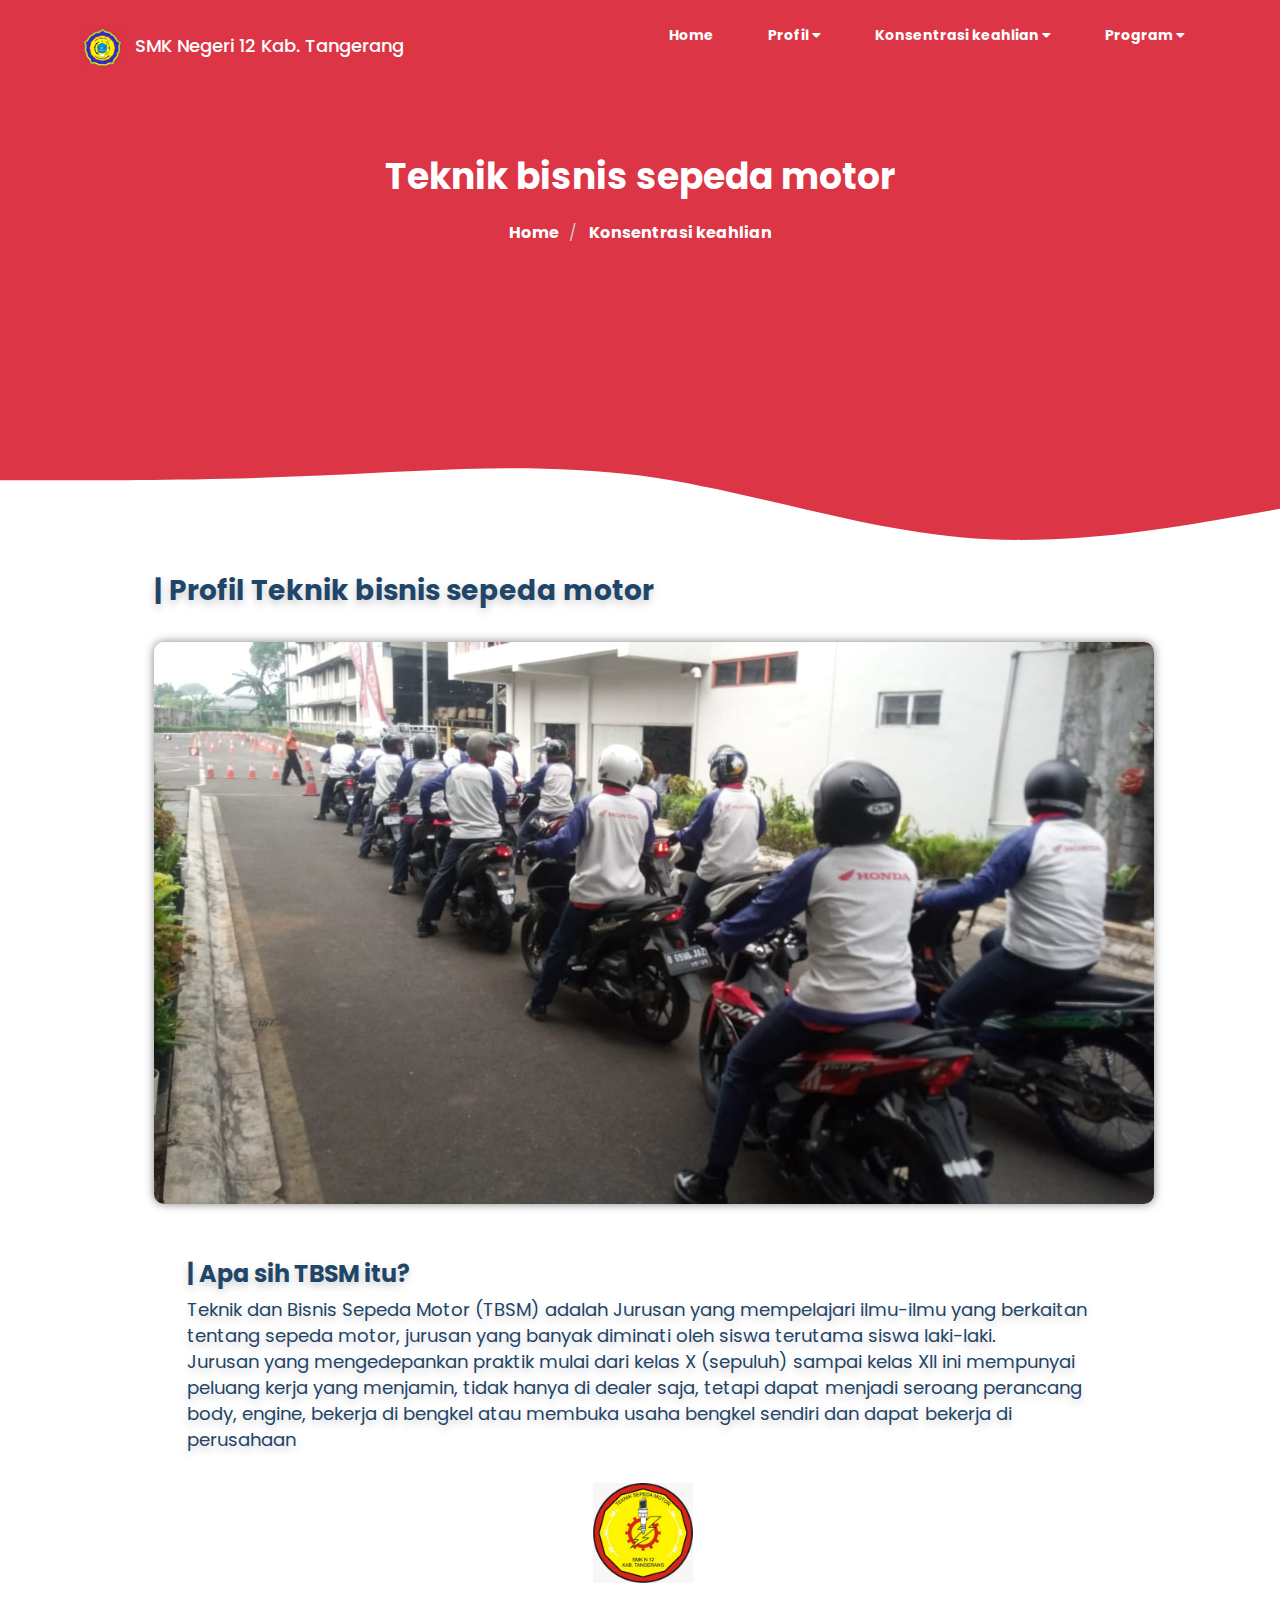
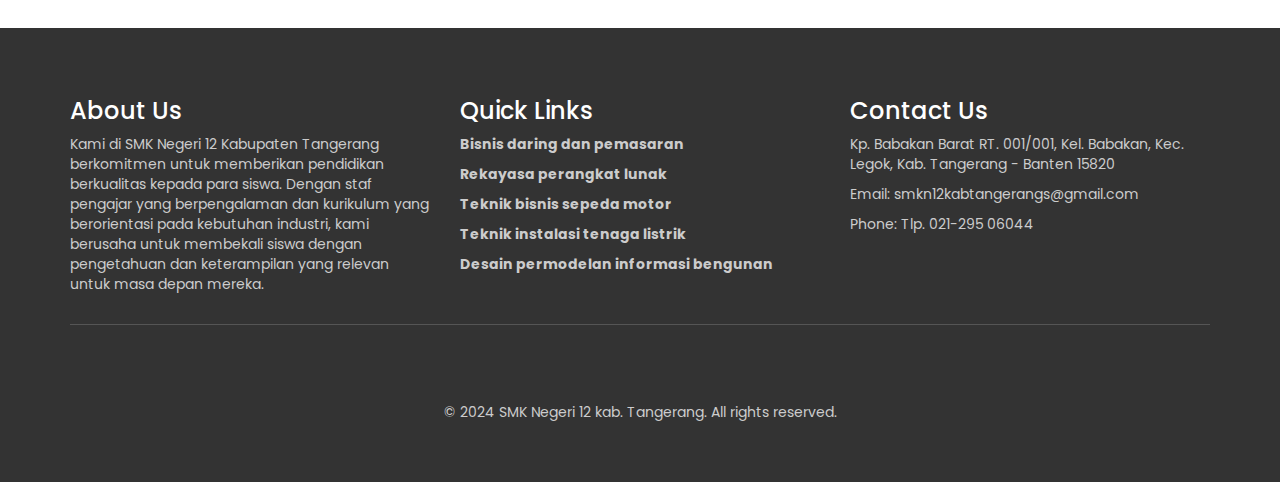
<file: page/Motor.html>
<!DOCTYPE html>
<html lang="en">
<head>
    <meta charset="UTF-8">
    <meta name="viewport" content="width=device-width, initial-scale=1.0">
    <title>Teknik bisnis sepeda motor - SMK Negeri 12 Kab.Tangerang</title>
    <link rel="stylesheet" href="https://cdnjs.cloudflare.com/ajax/libs/twitter-bootstrap/3.3.7/css/bootstrap.min.css">
    <link rel="shortcut icon" href="../img/logo-smkn12.png" type="image/x-icon">
    <link rel="stylesheet" href="../style/style.css">
    <link rel="stylesheet" href="https://cdnjs.cloudflare.com/ajax/libs/font-awesome/5.15.4/css/all.min.css">
    <script src="https://cdnjs.cloudflare.com/ajax/libs/jquery/3.2.1/jquery.min.js"></script>
    <script src="https://cdnjs.cloudflare.com/ajax/libs/twitter-bootstrap/3.3.7/js/bootstrap.min.js"></script>
    <script src="../js/main.js"></script>
    <link rel="stylesheet" href="https://smktelkom-mlg.sch.id/assets/frontend/css/responsive.css">
    <link rel="stylesheet" href="https://smktelkom-mlg.sch.id/assets/frontend/css/fontawesome.min.css">
    <link rel="stylesheet" href="https://smktelkom-mlg.sch.id/assets/frontend/css/calendar.css">
    <link rel="stylesheet" href="https://smktelkom-mlg.sch.id/assets/frontend/css/kc.fab.css">
    <link href="https://fonts.googleapis.com/css?family=Poppins:300,300i,400,400i,500,600,700&display=swap" rel="stylesheet"> 

    <style>
        .header {
            width: 100%;
            padding-bottom: 10px;
            justify-content: space-between; /* Adjusted to add space between logo and navigation */
            align-items: center;
            background: #ffffff;
            box-shadow: 0 0 10px rgba(0, 0, 0, 0.4);
            transition: background-color 0.3s ease;
            height: 65px;    
            padding-bottom: 60px;    
        }

        .header__title img {
            width: 45px;
            margin-right: 10px;
        }

        .header__dropdown-content {
            display: none;
            position: absolute;
            background-color: #f9f9f9;
            min-width: 160px;
            box-shadow: 0px 8px 16px 0px rgba(0,0,0,0.2);
            z-index: 1;
        }

        .header__dropdown {
            position: relative;
            display: inline-block;
        }

        .header__dropdown-content a {
            color: black;
            padding: 12px 16px;
            text-decoration: none;
            display: block;
        }

        .header__dropdown-content a:hover {
            background-color: #f1f1f1;
        }

        .header__link {
            color: #ffffff;
        }

        @media screen and (max-width: 1024px) {
            .header__menu a {
                color: #333;
            }
        }
    </style>
</head>
<body>

    <!--Header-->
    <header class="header-2">
        <div class="container header__container">
            <div class="header__logo">
                <h1 class="header__title" style="color: #ffffff;"><img src="../img/logo-smkn12.png">SMK Negeri 12 Kab. Tangerang</h1>
            </div>
            <button type="button" class="navbar-toggle collapsed" data-toggle="collapse" data-target="#navbar"
                aria-expanded="false" aria-controls="navbar">
                <span class="sr-only">Toggle navigation</span>
                <span class="icon-bar"></span>
                <span class="icon-bar"></span>
                <span class="icon-bar"></span>
            </button>

            <div class="header__menu">
                <nav id="navbar" class="header__nav collapse">
                    <ul class="header__elenco">
                        <li class="header__el"><a href="../index.html" class="header__link" >Home</a></li>
                            <li class="header__el header__dropdown">
                                <a href="#" class="header__link">Profil <i class="fas fa-caret-down"></i></a>
                                <div class="header__dropdown-content">
                                    <a href="sejarah.html">Sejarah singkat</a>
                                    <a href="visi dan misi.html">Visi dan Misi</a>
                                </div>
                            </li>
                            <li class="header__el header__dropdown">
                                <a href="#pricing" class="header__link">Konsentrasi keahlian <i class="fas fa-caret-down"></i></a>
                                <div class="header__dropdown-content">
                                    <a href="Pemasaran.html">Bisnis daring dan pemasaran</a>
                                    <a href="Rekayasa.html">Rekayasa perangkat lunak</a>
                                    <a href="Motor.html">Teknik bisnis sepeda motor</a>
                                    <a href="Listrik.html">Teknik instalasi tenaga listrik</a>
                                    <a href="Bangunan.html">Desain permodelan informasi bengunan</a>
                                </div>
                            </li>
                            <li class="header__el header__dropdown">
                                <a href="#contact" class="header__link">Program <i class="fas fa-caret-down"></i></a>
                                <div class="header__dropdown-content">
                                    <a href="ekstrakurikuler.html">Ekstrakurikuler</a>
                                    <a href="organisasi.html">Organisasi</a>
                                </div>
                            </li>
                    </ul>
                </nav>
            </div>
        </div>
    </header>
    <!-- end header -->

    <!-- start panel -->
    <section id="rekayasa">
        <div class="section-title  portflio-section-title bg-blog-section padd-title">
            <div class="container">
                <div class="row">
                    <div class="col-lg-12 col-12" id="text">
                        <div class="text-center">
                            <h2 class="title-h2">
                                Teknik bisnis sepeda motor                   
                            </h2>      
                            <ol class="breadcrumb">
                                <li class="breadcrumb-item"><a href="../index.html">
                                    Home                        </a></li>
                                <li class="breadcrumb-item"><a href="#">
                                     Konsentrasi keahlian
                                </a></li>
                            </ol>
                        </div>
                    </div>
                </div>       
            </div>
    </section>
    <!-- end panel -->
    <svg xmlns="http://www.w3.org/2000/svg" viewBox="0 0 1440 320"><path fill="#dc3545" fill-opacity="1" d="M0,96L60,96C120,96,240,96,360,90.7C480,85,600,75,720,90.7C840,107,960,149,1080,160C1200,171,1320,149,1380,138.7L1440,128L1440,0L1380,0C1320,0,1200,0,1080,0C960,0,840,0,720,0C600,0,480,0,360,0C240,0,120,0,60,0L0,0Z"></path></svg>    

    <!-- start tbsm -->
    <section class="profil">
        <div class="Rekayasa">
            <div class="title-rekayasa">
                <h1>| Profil Teknik bisnis sepeda motor</h1>
            </div>
            <div class="gambar-rpl">
                <img src="../img/tbsm.jpg" alt="rekayasa">
            </div>
            <div class="deskripsi">
                <h3>| Apa sih TBSM itu?</h3>
                <p>Teknik dan Bisnis Sepeda Motor (TBSM) adalah Jurusan yang mempelajari ilmu-ilmu yang berkaitan tentang sepeda motor, jurusan yang banyak diminati oleh siswa terutama siswa laki-laki.<br>
                    Jurusan yang mengedepankan praktik mulai dari kelas X (sepuluh) sampai kelas XII ini mempunyai peluang kerja yang menjamin, tidak hanya di dealer saja, 
                    tetapi dapat menjadi seroang perancang body, engine, bekerja di bengkel atau membuka usaha bengkel sendiri dan dapat bekerja di perusahaan</p>
                <div class="logo">
                    <img src="../img/logo tbsm.jpg" alt="logo-rpl">
                </div>
            </div>
        </div>
    </section>
    <!-- end tbsm -->

    <!-- footer -->
    <footer class="footer">
        <div class="container">
            <div class="row">
                <div class="col-md-4">
                    <h3>About Us</h3>
                    <p>Kami di SMK Negeri 12 Kabupaten Tangerang berkomitmen untuk memberikan pendidikan berkualitas kepada para siswa. Dengan staf pengajar yang berpengalaman dan kurikulum yang berorientasi pada kebutuhan industri, kami berusaha untuk membekali siswa dengan pengetahuan dan keterampilan yang relevan untuk masa depan mereka.</p>
                </div>
                <div class="col-md-4">
                    <h3>Quick Links</h3>
                    <ul>
                        <li><a href="Pemasaran.html">Bisnis daring dan pemasaran</a></li>
                        <li><a href="Rekayasa.html">Rekayasa perangkat lunak</a></li>
                        <li><a href="Motor.html">Teknik bisnis sepeda motor</a></li>
                        <li><a href="Listrik.html">Teknik instalasi tenaga listrik</a></li>
                        <li><a href="Bangunan.html">Desain permodelan informasi bengunan</a></li>
                    </ul>
                </div>
                <div class="col-md-4">
                    <h3>Contact Us</h3>
                    <p>Kp. Babakan Barat RT. 001/001, Kel. Babakan, Kec. Legok, Kab. Tangerang - Banten 15820</p>
                    <p>Email: smkn12kabtangerangs@gmail.com</p>
                    <p>Phone: Tlp. 021-295 06044</p>
                </div>
            </div>
            <hr>
            <div class="row">
                <div class="col-md-12">
                    <p class="text-center">© 2024 SMK Negeri 12 kab. Tangerang. All rights reserved.</p>
                </div>
            </div>
        </div>
    </footer>
    <!-- end footer -->


    <script src="../js/main.js"></script>
</body>
</html>
</file>
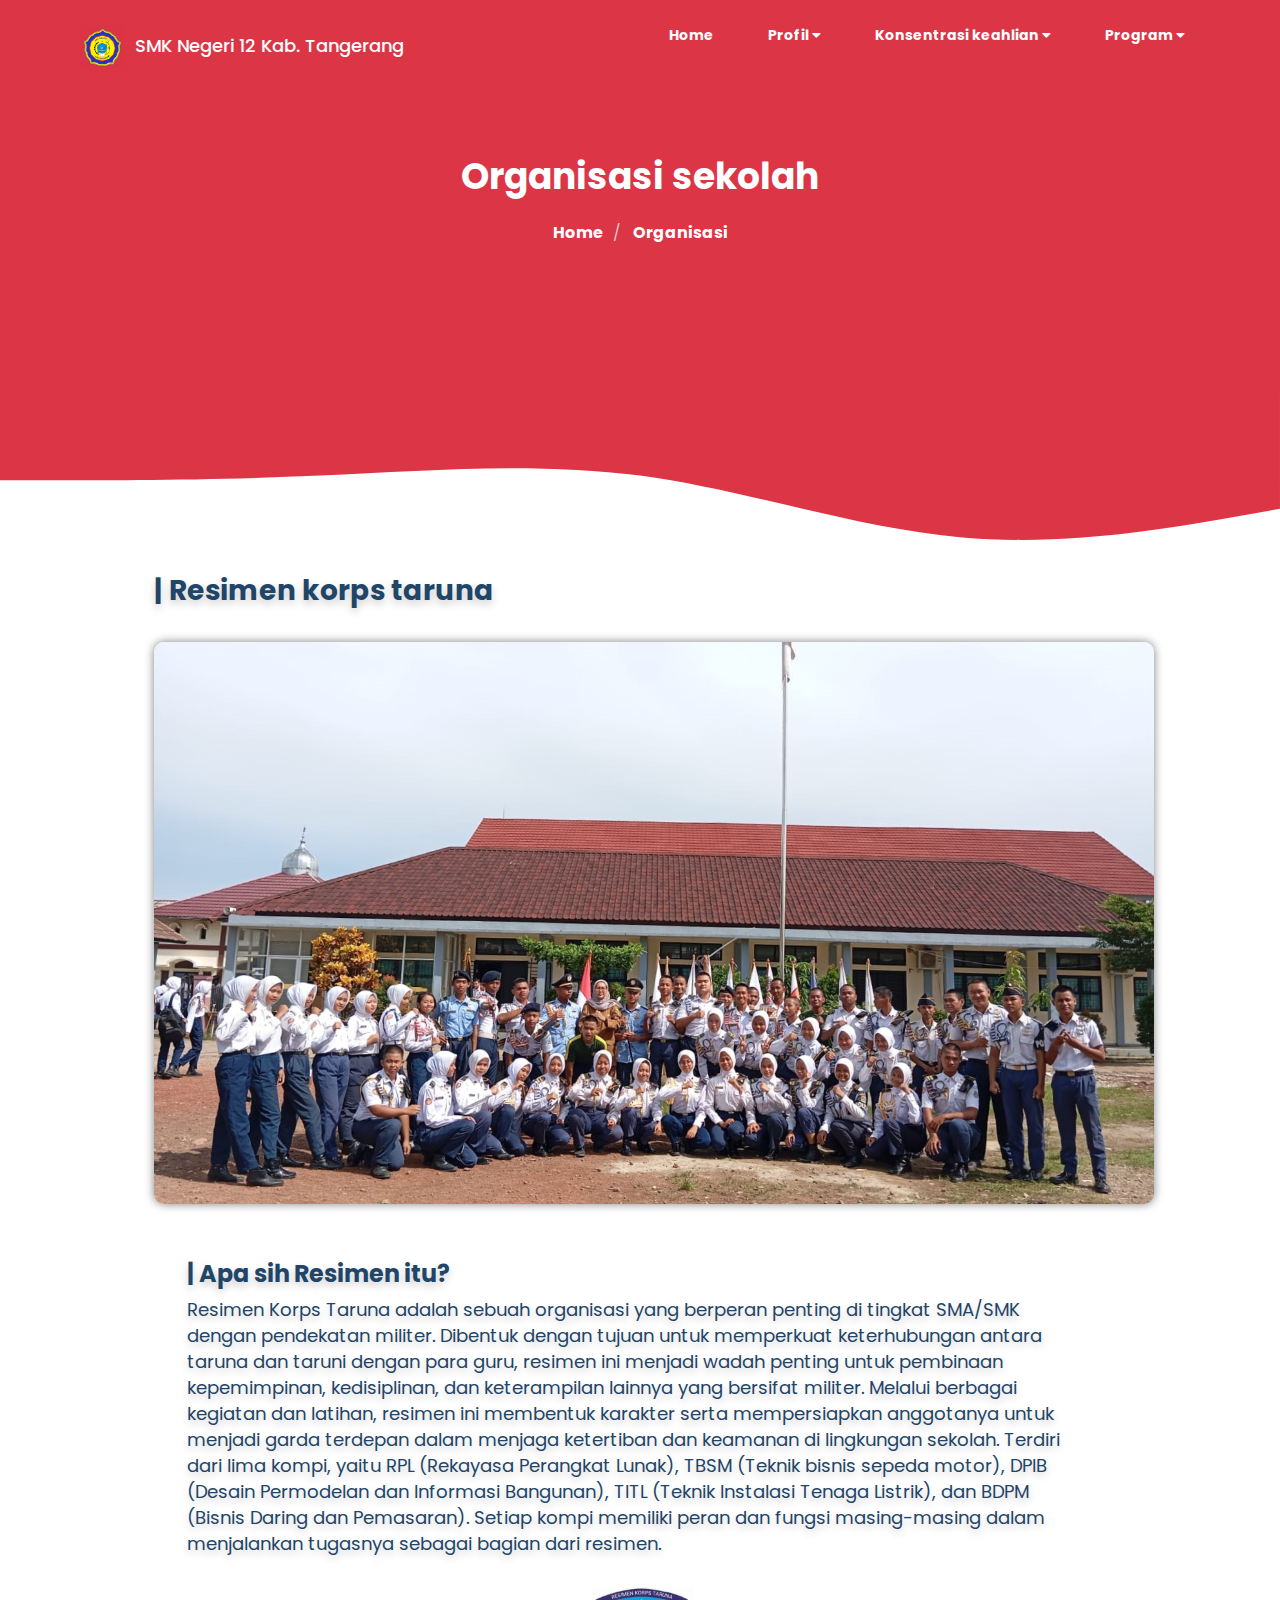
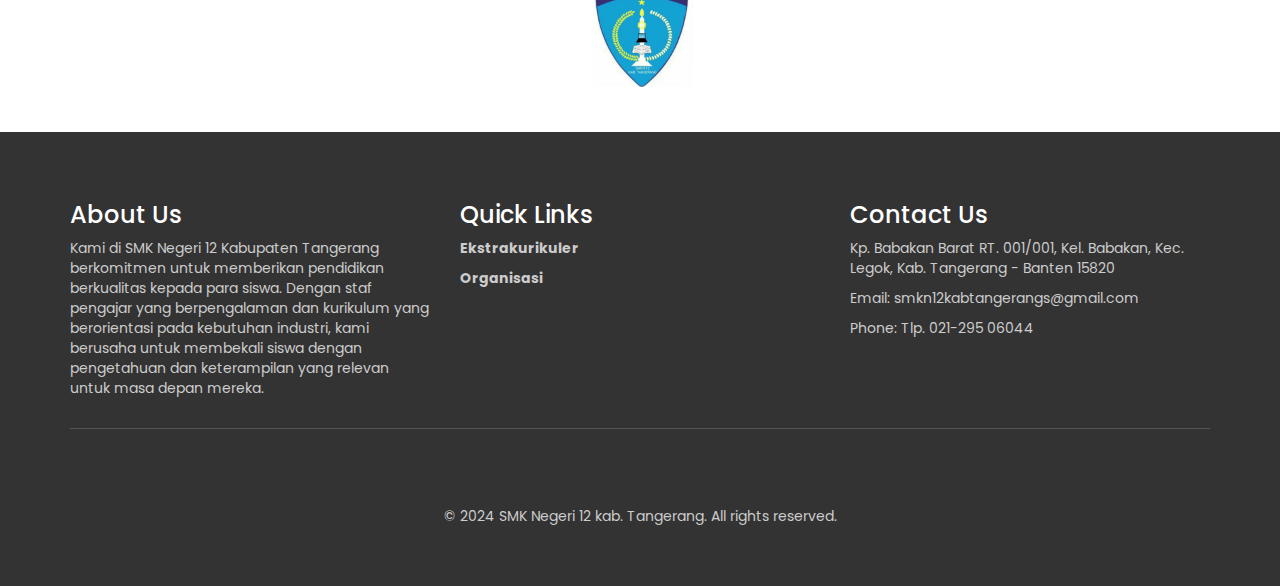
<file: page/organisasi.html>
<!DOCTYPE html>
<html lang="en">
<head>
    <meta charset="UTF-8">
    <meta name="viewport" content="width=device-width, initial-scale=1.0">
    <title>Resimen Korps Taruna - SMK Negeri 12 Kab.Tangerang</title>
    <link rel="stylesheet" href="https://cdnjs.cloudflare.com/ajax/libs/twitter-bootstrap/3.3.7/css/bootstrap.min.css">
    <link rel="shortcut icon" href="../img/logo-smkn12.png" type="image/x-icon">
    <link rel="stylesheet" href="../style/style.css">
    <link rel="stylesheet" href="https://cdnjs.cloudflare.com/ajax/libs/font-awesome/5.15.4/css/all.min.css">
    <script src="https://cdnjs.cloudflare.com/ajax/libs/jquery/3.2.1/jquery.min.js"></script>
    <script src="https://cdnjs.cloudflare.com/ajax/libs/twitter-bootstrap/3.3.7/js/bootstrap.min.js"></script>
    <script src="../js/main.js"></script>
    <link rel="stylesheet" href="https://smktelkom-mlg.sch.id/assets/frontend/css/responsive.css">
    <link rel="stylesheet" href="https://smktelkom-mlg.sch.id/assets/frontend/css/fontawesome.min.css">
    <link rel="stylesheet" href="https://smktelkom-mlg.sch.id/assets/frontend/css/calendar.css">
    <link rel="stylesheet" href="https://smktelkom-mlg.sch.id/assets/frontend/css/kc.fab.css">
    <link href="https://fonts.googleapis.com/css?family=Poppins:300,300i,400,400i,500,600,700&display=swap" rel="stylesheet"> 

    <style>
        .header {
            width: 100%;
            padding-bottom: 10px;
            justify-content: space-between; 
            align-items: center;
            background: #ffffff;
            box-shadow: 0 0 10px rgba(0, 0, 0, 0.4);
            transition: background-color 0.3s ease;
            height: 65px;    
            padding-bottom: 60px;    
        }

        .header__title img {
            width: 45px;
            margin-right: 10px;
        }

        .header__dropdown-content {
            display: none;
            position: absolute;
            background-color: #f9f9f9;
            min-width: 160px;
            box-shadow: 0px 8px 16px 0px rgba(0,0,0,0.2);
            z-index: 1;
        }

        .header__dropdown {
            position: relative;
            display: inline-block;
        }

        .header__dropdown-content a {
            color: black;
            padding: 12px 16px;
            text-decoration: none;
            display: block;
        }

        .header__dropdown-content a:hover {
            background-color: #f1f1f1;
        }

        .header__link {
            color: #ffffff;
        }
        @media screen and (max-width: 1024px) {
            .header__menu a {
                color: #333;
            }
        }
    </style>
</head>
<body>

    <!--Header-->
    <header class="header-2">
        <div class="container header__container">
            <div class="header__logo">
                <h1 class="header__title" style="color: #ffffff;"><img src="../img/logo-smkn12.png">SMK Negeri 12 Kab. Tangerang</h1>
            </div>
            <button type="button" class="navbar-toggle collapsed" data-toggle="collapse" data-target="#navbar"
                aria-expanded="false" aria-controls="navbar">
                <span class="sr-only">Toggle navigation</span>
                <span class="icon-bar"></span>
                <span class="icon-bar"></span>
                <span class="icon-bar"></span>
            </button>

            <div class="header__menu">
                <nav id="navbar" class="header__nav collapse">
                    <ul class="header__elenco">
                        <li class="header__el"><a href="../index.html" class="header__link">Home</a></li>
                            <li class="header__el header__dropdown">
                                <a href="#" class="header__link">Profil <i class="fas fa-caret-down"></i></a>
                                <div class="header__dropdown-content">
                                    <a href="sejarah.html">Sejarah singkat</a>
                                    <a href="visi dan misi.html">Visi dan Misi</a>
                                </div>
                            </li>
                            <li class="header__el header__dropdown">
                                <a href="#pricing" class="header__link">Konsentrasi keahlian <i class="fas fa-caret-down"></i></a>
                                <div class="header__dropdown-content">
                                    <a href="Pemasaran.html">Bisnis daring dan pemasaran</a>
                                    <a href="Rekayasa.html">Rekayasa perangkat lunak</a>
                                    <a href="Motor.html">Teknik bisnis sepeda motor</a>
                                    <a href="Listrik.html">Teknik instalasi tenaga listrik</a>
                                    <a href="Bangunan.html">Desain permodelan informasi bengunan</a>
                                </div>
                            </li>
                            <li class="header__el header__dropdown">
                                <a href="#contact" class="header__link">Program <i class="fas fa-caret-down"></i></a>
                                <div class="header__dropdown-content">
                                    <a href="ekstrakurikuler.html">Ekstrakurikuler</a>
                                    <a href="organisasi.html">Organisasi</a>
                                </div>
                            </li>
                    </ul>
                </nav>
            </div>
        </div>
    </header>
    <!-- end header -->

    <!-- start panel -->
    <section id="rekayasa">
        <div class="section-title  portflio-section-title bg-blog-section padd-title">
            <div class="container">
                <div class="row">
                    <div class="col-lg-12 col-12" id="text">
                        <div class="text-center">
                            <h2 class="title-h2">
                                Organisasi sekolah                   
                            </h2>      
                            <ol class="breadcrumb">
                                <li class="breadcrumb-item"><a href="../index.html">
                                    Home                        </a></li>
                                <li class="breadcrumb-item"><a href="#">
                                     Organisasi
                                </a></li>
                            </ol>
                        </div>
                    </div>
                </div>       
            </div>
    </section>
    <!-- end panel -->
    <svg xmlns="http://www.w3.org/2000/svg" viewBox="0 0 1440 320"><path fill="#dc3545" fill-opacity="1" d="M0,96L60,96C120,96,240,96,360,90.7C480,85,600,75,720,90.7C840,107,960,149,1080,160C1200,171,1320,149,1380,138.7L1440,128L1440,0L1380,0C1320,0,1200,0,1080,0C960,0,840,0,720,0C600,0,480,0,360,0C240,0,120,0,60,0L0,0Z"></path></svg>    


    <!-- Start Resimen-->
    <section class="profil">
        <div class="Rekayasa">
            <div class="title-rekayasa">
                <h1>| Resimen korps taruna</h1>
            </div>
            <div class="gambar-rpl">
                <img src="../img/Resimen.jpeg" alt="rekayasa">
            </div>
            <div class="deskripsi">
                <h3>| Apa sih Resimen itu?</h3>
                <p>
                    Resimen Korps Taruna adalah sebuah organisasi yang berperan penting di tingkat SMA/SMK dengan pendekatan militer. Dibentuk dengan tujuan untuk memperkuat keterhubungan antara taruna dan taruni dengan para guru, resimen ini menjadi wadah penting untuk pembinaan kepemimpinan, kedisiplinan, dan keterampilan lainnya yang bersifat militer. Melalui berbagai kegiatan dan latihan, resimen ini membentuk karakter serta mempersiapkan anggotanya untuk menjadi garda terdepan dalam menjaga ketertiban dan keamanan di lingkungan sekolah. Terdiri dari lima kompi, yaitu RPL (Rekayasa Perangkat Lunak), TBSM (Teknik bisnis sepeda motor), DPIB (Desain Permodelan dan Informasi Bangunan), TITL (Teknik Instalasi Tenaga Listrik), dan BDPM (Bisnis Daring dan Pemasaran). Setiap kompi memiliki peran dan fungsi masing-masing dalam menjalankan tugasnya sebagai bagian dari resimen.
                </p>
                <div class="logo">
                    <img src="../img/logo-resimen.jpeg" alt="logo-rpl">
                </div>
            </div>
        </div>
    </section>
    <!-- end resimen -->
    
    <!-- footer -->
    <footer class="footer">
        <div class="container">
            <div class="row">
                <div class="col-md-4">
                    <h3>About Us</h3>
                    <p>Kami di SMK Negeri 12 Kabupaten Tangerang berkomitmen untuk memberikan pendidikan berkualitas kepada para siswa. Dengan staf pengajar yang berpengalaman dan kurikulum yang berorientasi pada kebutuhan industri, kami berusaha untuk membekali siswa dengan pengetahuan dan keterampilan yang relevan untuk masa depan mereka.</p>
                </div>
                <div class="col-md-4">
                    <h3>Quick Links</h3>
                    <ul>
                        <li><a href="ekstrakurikuler.html">Ekstrakurikuler</a></li>
                        <li><a href="organisasi.html">Organisasi</a></a></li>
                    </ul>
                </div>
                <div class="col-md-4">
                    <h3>Contact Us</h3>
                    <p>Kp. Babakan Barat RT. 001/001, Kel. Babakan, Kec. Legok, Kab. Tangerang - Banten 15820</p>
                    <p>Email: smkn12kabtangerangs@gmail.com</p>
                    <p>Phone: Tlp. 021-295 06044</p>
                </div>
            </div>
            <hr>
            <div class="row">
                <div class="col-md-12">
                    <p class="text-center">© 2024 SMK Negeri 12 kab. Tangerang. All rights reserved.</p>
                </div>
            </div>
        </div>
    </footer>
    <!-- end footer -->


    <script src="../js/main.js"></script>
</body>
</html>
</file>
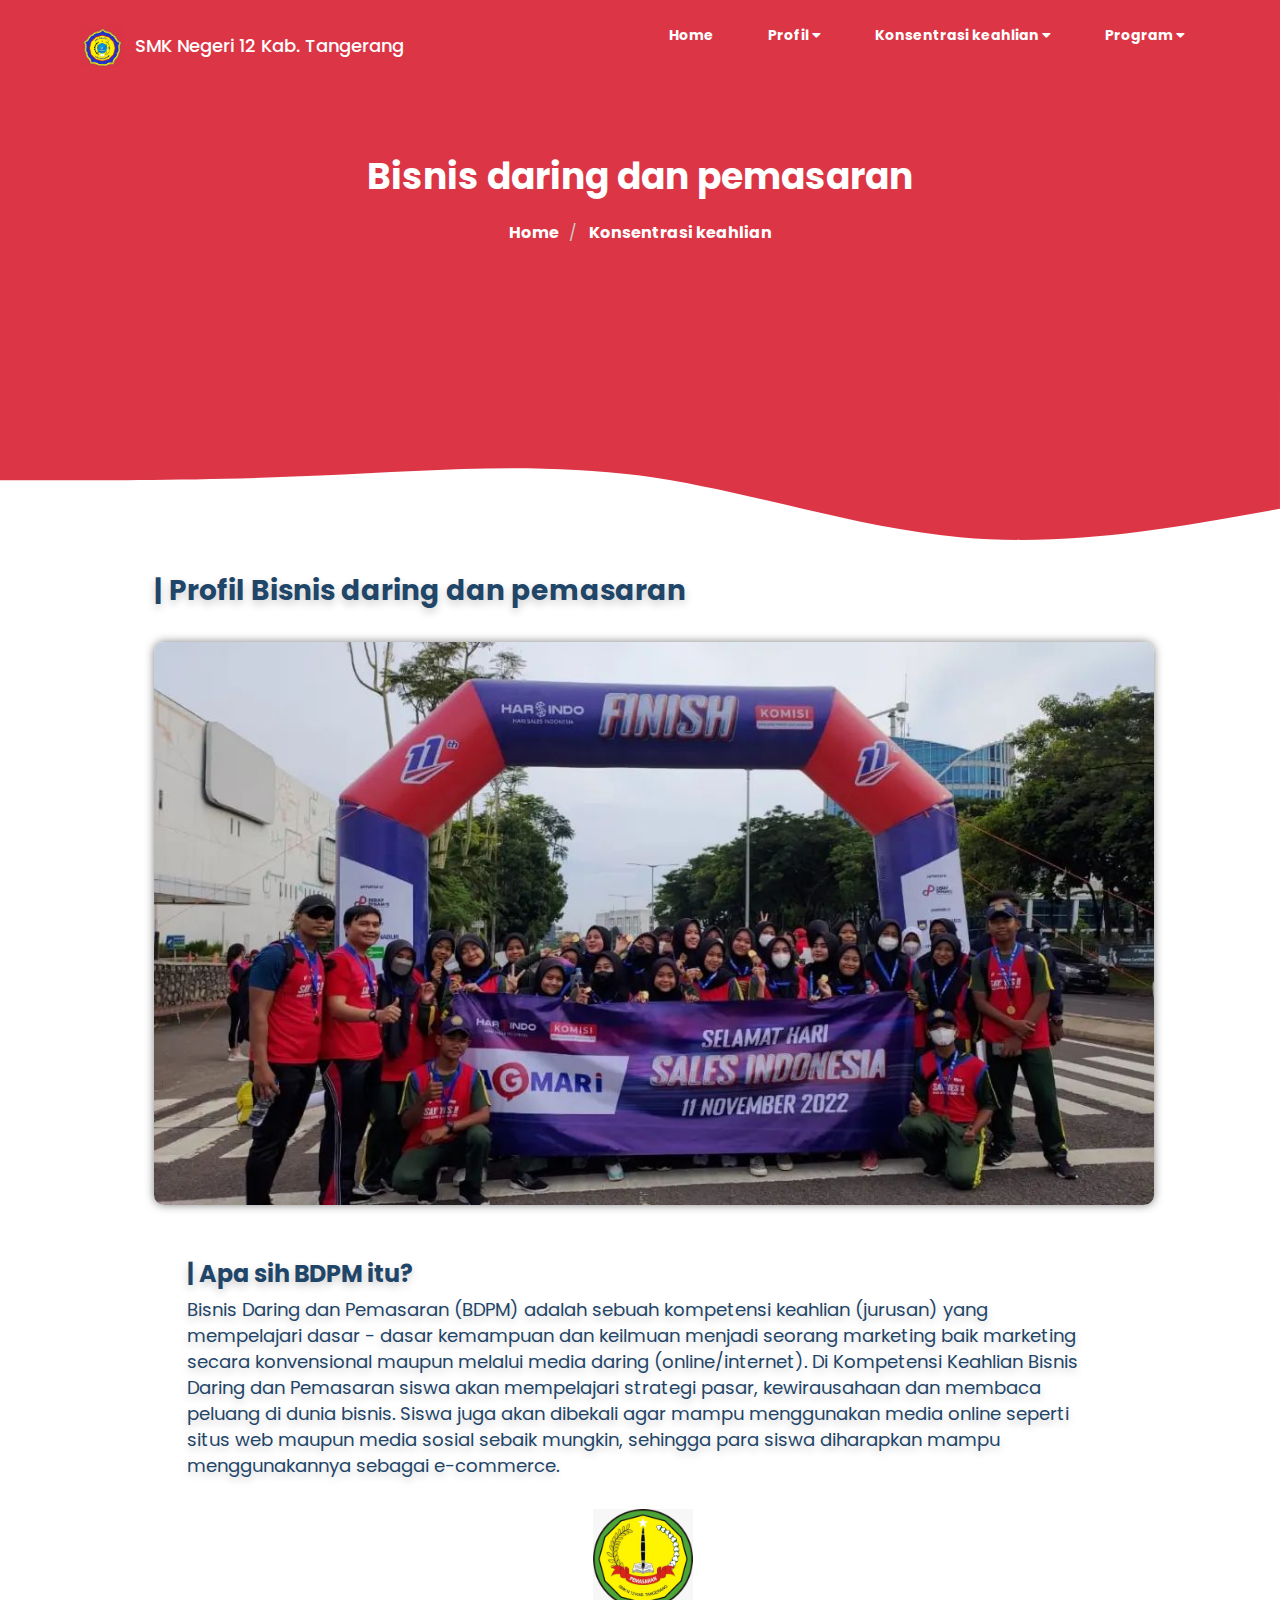
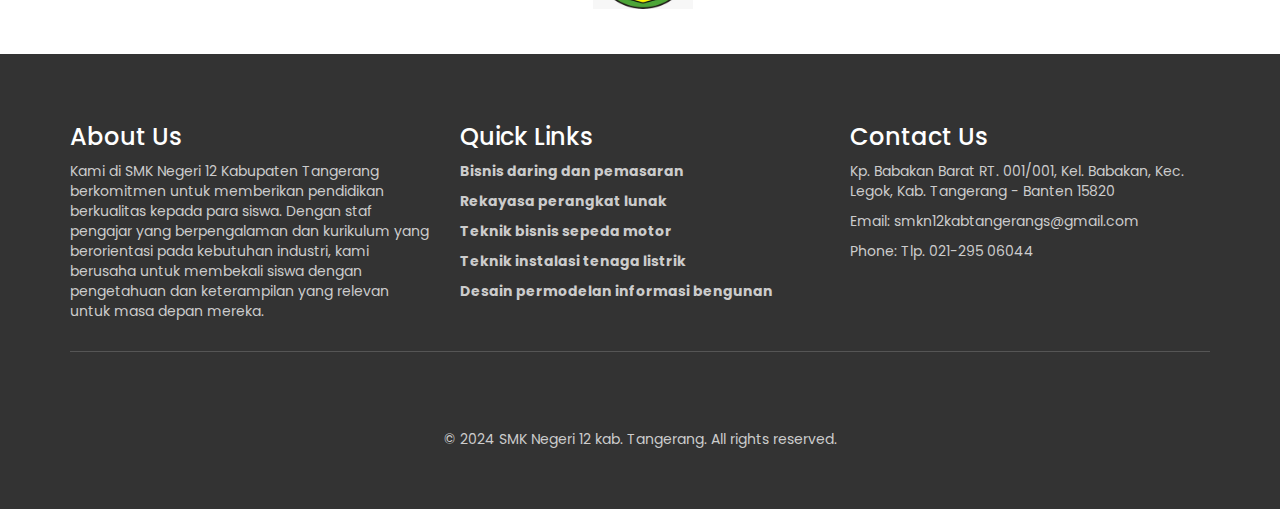
<file: page/Pemasaran.html>
<!DOCTYPE html>
<html lang="en">
<head>
    <meta charset="UTF-8">
    <meta name="viewport" content="width=device-width, initial-scale=1.0">
    <title>Bisnis daring dan pemasaran - SMK Negeri 12 Kab.Tangerang</title>
    <link rel="stylesheet" href="https://cdnjs.cloudflare.com/ajax/libs/twitter-bootstrap/3.3.7/css/bootstrap.min.css">
    <link rel="shortcut icon" href="../img/logo-smkn12.png" type="image/x-icon">
    <link rel="stylesheet" href="../style/style.css">
    <link rel="stylesheet" href="https://cdnjs.cloudflare.com/ajax/libs/font-awesome/5.15.4/css/all.min.css">
    <script src="https://cdnjs.cloudflare.com/ajax/libs/jquery/3.2.1/jquery.min.js"></script>
    <script src="https://cdnjs.cloudflare.com/ajax/libs/twitter-bootstrap/3.3.7/js/bootstrap.min.js"></script>
    <script src="../js/main.js"></script>
    <link rel="stylesheet" href="https://smktelkom-mlg.sch.id/assets/frontend/css/responsive.css">
    <link rel="stylesheet" href="https://smktelkom-mlg.sch.id/assets/frontend/css/fontawesome.min.css">
    <link rel="stylesheet" href="https://smktelkom-mlg.sch.id/assets/frontend/css/calendar.css">
    <link rel="stylesheet" href="https://smktelkom-mlg.sch.id/assets/frontend/css/kc.fab.css">
    <link href="https://fonts.googleapis.com/css?family=Poppins:300,300i,400,400i,500,600,700&display=swap" rel="stylesheet"> 

    <style>
        .header {
            width: 100%;
            padding-bottom: 10px;
            justify-content: space-between; 
            align-items: center;
            background: #ffffff;
            box-shadow: 0 0 10px rgba(0, 0, 0, 0.4);
            transition: background-color 0.3s ease;
            height: 65px;    
            padding-bottom: 60px;    
        }

        .header__title img {
            width: 45px;
            margin-right: 10px;
        }

        .header__dropdown-content {
            display: none;
            position: absolute;
            background-color: #f9f9f9;
            min-width: 160px;
            box-shadow: 0px 8px 16px 0px rgba(0,0,0,0.2);
            z-index: 1;
        }

        .header__dropdown {
            position: relative;
            display: inline-block;
        }

        .header__dropdown-content a {
            color: black;
            padding: 12px 16px;
            text-decoration: none;
            display: block;
        }

        .header__dropdown-content a:hover {
            background-color: #f1f1f1;
        }

        .header__link {
            color: #ffffff;
        }

        @media screen and (max-width: 1024px) {
            .header__menu a {
                color: #333;
            }
        }
    </style>
</head>
<body>

    <!--Header-->
    <header class="header-2">
        <div class="container header__container">
            <div class="header__logo">
                <h1 class="header__title" style="color: #ffffff;"><img src="../img/logo-smkn12.png">SMK Negeri 12 Kab. Tangerang</h1>
            </div>
            <button type="button" class="navbar-toggle collapsed" data-toggle="collapse" data-target="#navbar"
                aria-expanded="false" aria-controls="navbar">
                <span class="sr-only">Toggle navigation</span>
                <span class="icon-bar"></span>
                <span class="icon-bar"></span>
                <span class="icon-bar"></span>
            </button>

            <div class="header__menu">
                <nav id="navbar" class="header__nav collapse">
                    <ul class="header__elenco">
                        <li class="header__el"><a href="../index.html" class="header__link">Home</a></li>
                            <li class="header__el header__dropdown">
                                <a href="#" class="header__link">Profil <i class="fas fa-caret-down"></i></a>
                                <div class="header__dropdown-content">
                                    <a href="sejarah.html">Sejarah singkat</a>
                                    <a href="visi dan misi.html">Visi dan Misi</a>
                                </div>
                            </li>
                            <li class="header__el header__dropdown">
                                <a href="#pricing" class="header__link">Konsentrasi keahlian <i class="fas fa-caret-down"></i></a>
                                <div class="header__dropdown-content">
                                    <a href="Pemasaran.html">Bisnis daring dan pemasaran</a>
                                    <a href="Rekayasa.html">Rekayasa perangkat lunak</a>
                                    <a href="Motor.html">Teknik bisnis sepeda motor</a>
                                    <a href="Listrik.html">Teknik instalasi tenaga listrik</a>
                                    <a href="Bangunan.html">Desain permodelan informasi bengunan</a>
                                </div>
                            </li>
                            <li class="header__el header__dropdown">
                                <a href="#contact" class="header__link">Program <i class="fas fa-caret-down"></i></a>
                                <div class="header__dropdown-content">
                                    <a href="ekstrakurikuler.html">Ekstrakurikuler</a>
                                    <a href="organisasi.html">Organisasi</a>
                                </div>
                            </li>
                    </ul>
                </nav>
            </div>
        </div>
    </header>
    <!-- end header -->

    <!-- start panel -->
    <section id="rekayasa">
        <div class="section-title  portflio-section-title bg-blog-section padd-title">
            <div class="container">
                <div class="row">
                    <div class="col-lg-12 col-12" id="text">
                        <div class="text-center">
                            <h2 class="title-h2">
                                Bisnis daring dan pemasaran                  
                            </h2>      
                            <ol class="breadcrumb">
                                <li class="breadcrumb-item"><a href="../index.html">
                                    Home                        </a></li>
                                <li class="breadcrumb-item"><a href="#">
                                     Konsentrasi keahlian
                                </a></li>
                            </ol>
                        </div>
                    </div>
                </div>       
            </div>
    </section>
    <!-- end panel -->
    <svg xmlns="http://www.w3.org/2000/svg" viewBox="0 0 1440 320"><path fill="#dc3545" fill-opacity="1" d="M0,96L60,96C120,96,240,96,360,90.7C480,85,600,75,720,90.7C840,107,960,149,1080,160C1200,171,1320,149,1380,138.7L1440,128L1440,0L1380,0C1320,0,1200,0,1080,0C960,0,840,0,720,0C600,0,480,0,360,0C240,0,120,0,60,0L0,0Z"></path></svg>    
    
    <!-- start Pemasaran -->
    <section class="profil">
        <div class="Rekayasa">
            <div class="title-rekayasa">
                <h1>| Profil Bisnis daring dan pemasaran</h1>
            </div>
            <div class="gambar-rpl">
                <img src="../img/bdpm.jpg" alt="rekayasa">
            </div>
            <div class="deskripsi">
                <h3>| Apa sih BDPM itu?</h3>
                <p>
                    Bisnis Daring dan Pemasaran (BDPM) adalah sebuah kompetensi keahlian (jurusan) yang mempelajari dasar - dasar kemampuan dan keilmuan menjadi seorang marketing baik marketing secara konvensional maupun melalui media daring (online/internet). Di Kompetensi Keahlian Bisnis Daring dan Pemasaran siswa akan mempelajari strategi pasar, kewirausahaan dan membaca peluang di dunia bisnis.
                    Siswa juga akan dibekali agar mampu menggunakan media online seperti situs web maupun media sosial sebaik mungkin, sehingga para siswa diharapkan mampu menggunakannya sebagai e-commerce.
                </p>
                <div class="logo">
                    <img src="../img/logo bdpm.jpg" alt="logo-rpl">
                </div>
            </div>
        </div>
    </section>
    <!-- end pemasaran-->

    <!-- footer -->
    <footer class="footer">
        <div class="container">
            <div class="row">
                <div class="col-md-4">
                    <h3>About Us</h3>
                    <p>Kami di SMK Negeri 12 Kabupaten Tangerang berkomitmen untuk memberikan pendidikan berkualitas kepada para siswa. Dengan staf pengajar yang berpengalaman dan kurikulum yang berorientasi pada kebutuhan industri, kami berusaha untuk membekali siswa dengan pengetahuan dan keterampilan yang relevan untuk masa depan mereka.</p>
                </div>
                <div class="col-md-4">
                    <h3>Quick Links</h3>
                    <ul>
                        <li><a href="Pemasaran.html">Bisnis daring dan pemasaran</a></li>
                        <li><a href="Rekayasa.html">Rekayasa perangkat lunak</a></li>
                        <li><a href="Motor.html">Teknik bisnis sepeda motor</a></li>
                        <li><a href="Listrik.html">Teknik instalasi tenaga listrik</a></li>
                        <li><a href="Bangunan.html">Desain permodelan informasi bengunan</a></li>
                    </ul>
                </div>
                <div class="col-md-4">
                    <h3>Contact Us</h3>
                    <p>Kp. Babakan Barat RT. 001/001, Kel. Babakan, Kec. Legok, Kab. Tangerang - Banten 15820</p>
                    <p>Email: smkn12kabtangerangs@gmail.com</p>
                    <p>Phone: Tlp. 021-295 06044</p>
                </div>
            </div>
            <hr>
            <div class="row">
                <div class="col-md-12">
                    <p class="text-center">© 2024 SMK Negeri 12 kab. Tangerang. All rights reserved.</p>
                </div>
            </div>
        </div>
    </footer>
    <!-- end footer -->


    <script src="../js/main.js"></script>
</body>
</html>
</file>
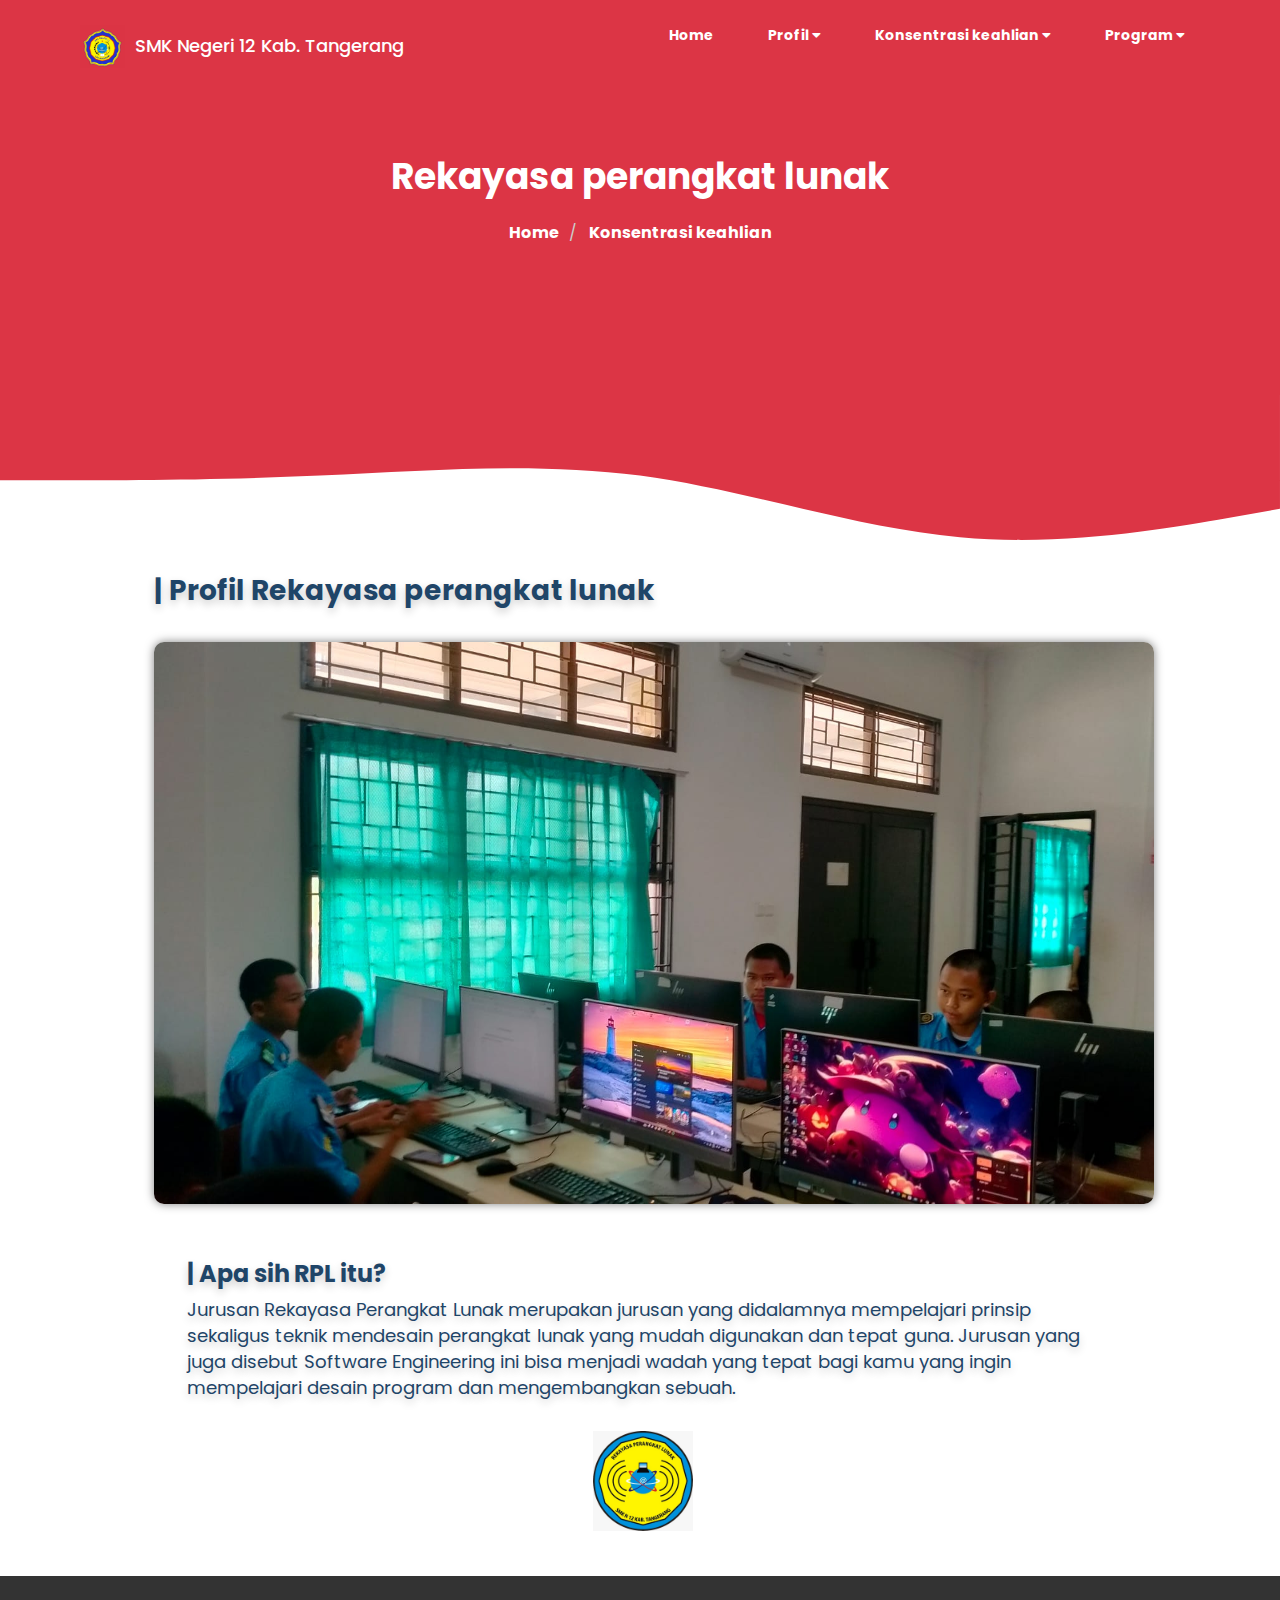
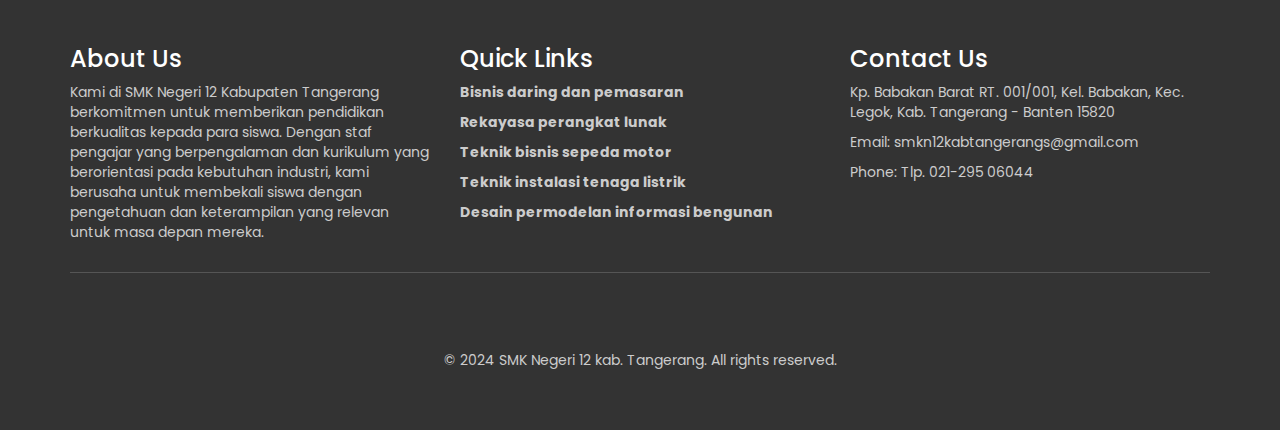
<file: page/Rekayasa.html>
<!DOCTYPE html>
<html lang="en">
<head>
    <meta charset="UTF-8">
    <meta name="viewport" content="width=device-width, initial-scale=1.0">
    <title>Rekayasa perangkat lunak - SMK Negeri 12 Kab.Tangerang</title>
    <link rel="stylesheet" href="https://cdnjs.cloudflare.com/ajax/libs/twitter-bootstrap/3.3.7/css/bootstrap.min.css">
    <link rel="shortcut icon" href="../img/logo-smkn12.png" type="image/x-icon">
    <link rel="stylesheet" href="../style/style.css">
    <link rel="stylesheet" href="https://cdnjs.cloudflare.com/ajax/libs/font-awesome/5.15.4/css/all.min.css">
    <script src="https://cdnjs.cloudflare.com/ajax/libs/jquery/3.2.1/jquery.min.js"></script>
    <script src="https://cdnjs.cloudflare.com/ajax/libs/twitter-bootstrap/3.3.7/js/bootstrap.min.js"></script>
    <script src="../js/main.js"></script>
    <link rel="stylesheet" href="https://smktelkom-mlg.sch.id/assets/frontend/css/responsive.css">
    <link rel="stylesheet" href="https://smktelkom-mlg.sch.id/assets/frontend/css/fontawesome.min.css">
    <link rel="stylesheet" href="https://smktelkom-mlg.sch.id/assets/frontend/css/calendar.css">
    <link rel="stylesheet" href="https://smktelkom-mlg.sch.id/assets/frontend/css/kc.fab.css">
    <link href="https://fonts.googleapis.com/css?family=Poppins:300,300i,400,400i,500,600,700&display=swap" rel="stylesheet"> 

    <style>
        .header {
            width: 100%;
            padding-bottom: 10px;
            justify-content: space-between; 
            align-items: center;
            background: #ffffff;
            box-shadow: 0 0 10px rgba(0, 0, 0, 0.4);
            transition: background-color 0.3s ease;
            height: 65px;    
            padding-bottom: 60px;    
        }

        .header__title img {
            width: 45px;
            margin-right: 10px;
        }

        .header__dropdown-content {
            display: none;
            position: absolute;
            background-color: #f9f9f9;
            min-width: 160px;
            box-shadow: 0px 8px 16px 0px rgba(0,0,0,0.2);
            z-index: 1;
        }

        .header__dropdown {
            position: relative;
            display: inline-block;
        }

        .header__dropdown-content a {
            color: black;
            padding: 12px 16px;
            text-decoration: none;
            display: block;
        }

        .header__dropdown-content a:hover {
            background-color: #f1f1f1;
        }

        .header__link {
            color: #ffffff;
        }
        
        @media screen and (max-width: 1024px) {
            .header__menu a {
                color: #333;
            }
        }

    </style>
</head>
<body>

    <!--Header-->
    <header class="header-2">
        <div class="container header__container">
            <div class="header__logo">
                <h1 class="header__title" style="color: #ffffff;"><img src="../img/logo-smkn12.png">SMK Negeri 12 Kab. Tangerang</h1>
            </div>
            <button type="button" class="navbar-toggle collapsed" data-toggle="collapse" data-target="#navbar"
                aria-expanded="false" aria-controls="navbar">
                <span class="sr-only">Toggle navigation</span>
                <span class="icon-bar"></span>
                <span class="icon-bar"></span>
                <span class="icon-bar"></span>
            </button>

            <div class="header__menu">
                <nav id="navbar" class="header__nav collapse">
                    <ul class="header__elenco">
                        <li class="header__el"><a href="../index.html" class="header__link">Home</a></li>
                            <li class="header__el header__dropdown">
                                <a href="#" class="header__link">Profil <i class="fas fa-caret-down"></i></a>
                                <div class="header__dropdown-content">
                                    <a href="sejarah.html">Sejarah singkat</a>
                                    <a href="visi dan misi.html">Visi dan Misi</a>
                                </div>
                            </li>
                            <li class="header__el header__dropdown">
                                <a href="#pricing" class="header__link">Konsentrasi keahlian <i class="fas fa-caret-down"></i></a>
                                <div class="header__dropdown-content">
                                    <a href="Pemasaran.html">Bisnis daring dan pemasaran</a>
                                    <a href="Rekayasa.html">Rekayasa perangkat lunak</a>
                                    <a href="Motor.html">Teknik bisnis sepeda motor</a>
                                    <a href="Listrik.html">Teknik instalasi tenaga listrik</a>
                                    <a href="Bangunan.html">Desain permodelan informasi bengunan</a>
                                </div>
                            </li>
                            <li class="header__el header__dropdown">
                                <a href="#contact" class="header__link">Program <i class="fas fa-caret-down"></i></a>
                                <div class="header__dropdown-content">
                                    <a href="ekstrakurikuler.html">Ekstrakurikuler</a>
                                    <a href="organisasi.html">Organisasi</a>
                                </div>
                            </li>
                    </ul>
                </nav>
            </div>
        </div>
    </header>
    <!-- end header -->

    <!-- start panel -->
    <section id="rekayasa">
        <div class="section-title  portflio-section-title bg-blog-section padd-title">
            <div class="container">
                <div class="row">
                    <div class="col-lg-12 col-12" id="text">
                        <div class="text-center">
                            <h2 class="title-h2">
                                Rekayasa perangkat lunak                   
                            </h2>      
                            <ol class="breadcrumb">
                                <li class="breadcrumb-item"><a href="../index.html">
                                    Home                        </a></li>
                                <li class="breadcrumb-item"><a href="#">
                                     Konsentrasi keahlian
                                </a></li>
                            </ol>
                        </div>
                    </div>
                </div>       
            </div>
    </section>
    <!-- end panel -->
    <svg xmlns="http://www.w3.org/2000/svg" viewBox="0 0 1440 320"><path fill="#dc3545" fill-opacity="1" d="M0,96L60,96C120,96,240,96,360,90.7C480,85,600,75,720,90.7C840,107,960,149,1080,160C1200,171,1320,149,1380,138.7L1440,128L1440,0L1380,0C1320,0,1200,0,1080,0C960,0,840,0,720,0C600,0,480,0,360,0C240,0,120,0,60,0L0,0Z"></path></svg>    


    <!-- Start Rekayasa perangkat lunak-->
    <section class="profil">
        <div class="Rekayasa">
            <div class="title-rekayasa">
                <h1>| Profil Rekayasa perangkat lunak</h1>
            </div>
            <div class="gambar-rpl">
                <img src="../img/rpl.jpeg" alt="rekayasa">
            </div>
            <div class="deskripsi">
                <h3>| Apa sih RPL itu?</h3>
                <p>
                    Jurusan Rekayasa Perangkat Lunak merupakan jurusan yang didalamnya mempelajari prinsip sekaligus teknik mendesain perangkat lunak yang mudah digunakan dan tepat guna. Jurusan yang juga disebut 
                    Software Engineering ini bisa menjadi wadah yang tepat bagi kamu yang ingin mempelajari desain program dan mengembangkan sebuah.
                </p>
                <div class="logo">
                    <img src="../img/logo rpl.jpg" alt="logo-rpl">
                </div>
            </div>
        </div>
    </section>
    <!-- end rekayasa perangkat lunak-->
    
    <!-- footer -->
    <footer class="footer">
        <div class="container">
            <div class="row">
                <div class="col-md-4">
                    <h3>About Us</h3>
                    <p>Kami di SMK Negeri 12 Kabupaten Tangerang berkomitmen untuk memberikan pendidikan berkualitas kepada para siswa. Dengan staf pengajar yang berpengalaman dan kurikulum yang berorientasi pada kebutuhan industri, kami berusaha untuk membekali siswa dengan pengetahuan dan keterampilan yang relevan untuk masa depan mereka.</p>
                </div>
                <div class="col-md-4">
                    <h3>Quick Links</h3>
                    <ul>
                        <li><a href="Pemasaran.html">Bisnis daring dan pemasaran</a></li>
                        <li><a href="Rekayasa.html">Rekayasa perangkat lunak</a></li>
                        <li><a href="Motor.html">Teknik bisnis sepeda motor</a></li>
                        <li><a href="Listrik.html">Teknik instalasi tenaga listrik</a></li>
                        <li><a href="Bangunan.html">Desain permodelan informasi bengunan</a></li>
                    </ul>
                </div>
                <div class="col-md-4">
                    <h3>Contact Us</h3>
                    <p>Kp. Babakan Barat RT. 001/001, Kel. Babakan, Kec. Legok, Kab. Tangerang - Banten 15820</p>
                    <p>Email: smkn12kabtangerangs@gmail.com</p>
                    <p>Phone: Tlp. 021-295 06044</p>
                </div>
            </div>
            <hr>
            <div class="row">
                <div class="col-md-12">
                    <p class="text-center">© 2024 SMK Negeri 12 kab. Tangerang. All rights reserved.</p>
                </div>
            </div>
        </div>
    </footer>
    <!-- end footer -->


    <script src="../js/main.js"></script>
</body>
</html>
</file>
<file: style/style.css>
@import url("https://fonts.googleapis.com/css?family=Lato:100,100i,300,300i,400,400i,700,700i,900,900i");

/*Reset*/
html,
body {
  margin: 0;
  padding: 0;
  font-family: "Poppins", sans-serif;
  color: #1f4568;
}

body {
  background-color: #ffffff;
  background-size: cover;
  background-repeat: no-repeat;
  background-position: center;
}

.sect {
  padding: 90px 0;
  position: relative;
}

.collapse {
  display: block;
}

.sect--grey {
  background-color: #ebeff9;
}

.sect--violet {
  background-color: #6f79ff;
}

.sect--padding-bottom {
  padding-bottom: 115px;
}

.sect--padding-top {
  padding-top: 90px;
}

.sect--white {
  background-color: #fff;
}
.row--center {
  max-width: 1000px;
  margin: 0 auto;
}
.row--margin {
  margin-top: 45px;
}

.row__title {
  text-align: center;
  font-size: 26px;
  font-weight: 400;
  margin-top: 0px;
}

.row__sub {
  text-align: center;
  font-size: 18px;
  font-weight: 400;
  margin: 0px;
  color: #8198ae;
}

.btn {
  background-color: #dc3545;
  border-radius: 20px;
  padding: 10px 25px;
  color: #fff;
  box-shadow: 0px 18px 13px -6px rgba(0, 0, 0, 0.2);
  transition: all 0.4s;
  -webkit-transition: all 0.4s;
  -moz-transition: all 0.4s;
  -ms-transition: all 0.4s;
  -o-transition: all 0.4s;
}

.btn:hover {
  box-shadow: 0px 25px 18px -6px rgba(0, 0, 0, 0.2);
  background-color: #d65d69;
  color: #fff;
}

.price-box__wrap:hover .btn {
  box-shadow: 0px 25px 18px -6px rgba(0, 0, 0, 0.2);
}

.btn--revert {
  background-color: transparent;
  color: #8198ae;
  box-shadow: none;
  border: 1px solid #c9d9e9;
}

.btn--revert:hover {
  background-color: transparent;
  color: #1f4568;
  box-shadow: none;
  border: 1px solid #8198ae;
}

.btn--purple {
  background-color: #8a3aff;
}

.btn--purple:hover {
  background-color: #b284f6;
}

.btn--violet {
  background-color: #6f79ff;
}
.btn--violet:hover {
  background-color: #878ef3;
}

.btn--blue {
  background-color: #3a9fff;
}
.btn--blue:hover {
  background-color: #63b2fc;
}
.btn--width {
  width: 120px;
}

.price-box__btn {
  position: absolute;
  bottom: -17px;
  left: 50%;
  margin-left: -55px;
}

.row__sub--light {
  color: #aec0d2;
}

.row__carousel {
  display: inline-block;
  float: none;
  border-radius: 6px;
}
.row--text-center {
  text-align: center;
}
.carousel-control {
  opacity: 1;
  background-image: none !important;
}

.carousel-control.left {
  left: -100px;
}

.carousel-control.right {
  right: -100px;
}

.carousel-inner {
  margin-top: -25px;
}
.carousel-control__img {
  position: absolute;
  top: 50%;
  margin-top: -90px;
}

.carousel-control.left .carousel-control__img {
  left: 0;
}

.carousel-control.right .carousel-control__img {
  right: 0;
}

.carousel-indicators li {
  height: 12px;
  width: 12px;
  background-color: #fff;
  border: 2px solid #8198ae;
  margin-right: 8px;
}

.carousel-indicators li.active {
  height: 14px;
  width: 14px;
  background-color: #fff;
  border: 3px solid #6f79ff;
  margin-right: 10px;
}

.carousel-indicators {
  width: auto;
  margin: 0;
  right: 68px;
  text-align: right;
  top: 72px;
  left: auto;
  bottom: auto;
}
.item__content:after {
  content: "";
  width: 0;
  height: 0;
  border-left: 20px solid transparent;
  border-right: 20px solid transparent;
  border-top: 20px solid #fff;
  bottom: -20px;
  position: absolute;
  left: 50%;
  margin-left: -23px;
  filter: drop-shadow(0px 7px 4px rgba(0, 0, 0, 0.2));
}

/*header transaparan*/
.header-2 {
    width: 100%;
    justify-content: space-between;
    align-items: center;
    box-shadow: none; /* Hapus bayangan */
    position: absolute;
    margin-top: 25px;
    top: 0;
    left: 0;
    z-index: 1000; /* Menempatkan header di atas konten lainnya */
}

/*menu header*/
.header {
  padding: 30px 25px;
}

.header__elenco {
  padding: 0;
  margin: 0;
  list-style: none;
}
.header__menu {
  float: right;
}
.header__el {
  padding: 0 25px;
  display: inline-block;
}
.header__img {
  display: inline-block;
  vertical-align: middle;
}

.header__logo,
.header__menu {
  display: inline-block;
  vertical-align: middle;
}
.header__title {
  font-size: 18px;
  margin: 0;
  margin-left: 10px;
  display: inline-block;
  line-height: 18px;
  vertical-align: middle;
}

.header__light {
  color: #8198ae;
}
.header__link {
  color: #1f4568;
  font-size: 14px;
}
.header__link:hover {
  text-decoration: none;
  color: #3a9fff;
}
.navbar-toggle .icon-bar {
  background-color: #8198ae;
}
.navbar-toggle {
  margin: 5px 0;
}
.partner {
  margin-bottom: 15px;
  text-align: center;
}

@media screen and (max-width: 1024px) {
    .collapse {
      display: none;
    }
    #navbar {
      background-color: #ffffff;
      width: 90%;
      margin-left: 5%;
      border-radius: 10px;
    }
    .navbar-toggle {
      margin: 0;
      display: inline-block;
      margin-right: 10px;
      margin-top: 10px;
    }
    .header__container {
      width: 100%;
      padding: 0;
    }
    .header__menu {
      width: 100%;
    }
    .header {
      padding: 0;
      box-shadow: 0 2px 10px rgba(0, 0, 0, 0.2);
      position: fixed;
      top: 0;
      left: 0;
      width: 100%;
      z-index: 4;
    }
    .header__logo {
      padding: 12px 20px 12px 20px;
    }
    .header__title {
      font-size: small;
    }
    
    .header__el {
      display: block;
      padding: 10px 20px;
      border-top: 1px solid #ededed;
      text-align: left; /* Tambahkan ini untuk mengatur teks menjadi kiri */
    }
  
    .header .btn--white,
    .header .btn--white:hover {
      padding: 0;
      border: 0;
      box-shadow: none;
      color: #fff;
      background-color: transparent;
    }
    .header__el--blue {
      background-color: #3a9fff;
    }
    
    .header__elenco {
        display: flex;
        flex-direction: column;
      margin: 0;
      padding: 0;
      list-style-type: none; /* Hapus bullet points dari daftar */
    }
  }
  

.header__dropdown-content {
    display: none;
    position: absolute;
    background-color: #f9f9f9;
    min-width: 160px;
    box-shadow: 0px 8px 16px 0px rgba(0,0,0,0.2);
    z-index: 1;
}

.header__dropdown-content a {
    color: black;
    padding: 12px 16px;
    text-decoration: none;
    display: block;
}

.header__dropdown-content a:hover {
    background-color: #f1f1f1;
}

/* CSS untuk bagian hero */
.hero {
    position: relative;
    background-color: #ffffff;
    padding: 100px 0; /* Ubah sesuai kebutuhan Anda */
    text-align: left;
}

.hero-text {
    margin-bottom: 30px;
}

.hero-text h2 {
    font-size: 36px;
    font-weight: bold;
    margin-bottom: 20px;
    color: #333;
}

.hero-text p {
    font-size: 18px;
    color: #666;
    margin-bottom: 30px;
}

.btn-white {
    display: inline-block;
    padding: 10px 30px;
    background-color: #fff;
    color: #333;
    border: 2px solid #333;
    border-radius: 5px;
    text-decoration: none;
    font-size: 18px;
    transition: background-color 0.3s, color 0.3s;
}

.btn-white:hover {
    background-color: #333;
    color: #fff;
}

.lanangan {
    text-align: right;
    margin-top: -95px; /* Sesuaikan dengan kebutuhan Anda */
}

.lanangan img {
    width: 80%; /* Atur lebar gambar sesuai kebutuhan */
    max-width: 350px; /* Batasi lebar gambar jika perlu */
    margin-top: -30px; /* Sesuaikan dengan kebutuhan Anda */
}

/* Responsif */
@media screen and (max-width: 768px) {
    .hero-text h2 {
        font-size: 15px;
    }

    .hero-text p {
        font-size: 16px;
    }

    .btn-white {
        font-size: 16px;
    }
}


/* CSS Anda yang telah ada */
/* Tambahkan animasi fadeInUp */
@keyframes fadeInUp {
    from {
        opacity: 0;
        transform: translateY(20px);
    }
    to {
        opacity: 1;
        transform: translateY(0);
    }
}

#why-choose-us {
    background-color: #ffffff; /* Warna latar belakang */
    margin-top: -20px;
}

#title {
    margin-left: 17%;
    margin-bottom: 5%;
}

.section_title {
    font-size: 40px; /* Ukuran judul */
    font-weight: bold; /* Ketebalan teks */
    color: #333; /* Warna teks */
    margin-bottom: 30px; /* Jarak bawah */
}

.section_description {
    font-size: 18px; /* Ukuran teks deskripsi */
    color: #666; /* Warna teks deskripsi */
}

.feature-box {
    text-align: center; /* Pusatkan konten */
    margin-bottom: 30px; /* Jarak bawah antara fitur */
}

.icon {
    font-size: 40px; /* Ukuran ikon */
    color: #007bff; /* Warna ikon */
    margin-bottom: 20px; /* Jarak bawah antara ikon dan judul */
}

.feature-title {
    font-size: 24px; /* Ukuran judul fitur */
    font-weight: bold; /* Ketebalan judul fitur */
    color: #333; /* Warna judul fitur */
    margin-bottom: 15px; /* Jarak bawah antara judul fitur dan deskripsi */
}

.feature-description {
    font-size: 16px; /* Ukuran deskripsi fitur */
    color: #666; /* Warna deskripsi fitur */
}

#welcome-note {
    background-color: #ffffff; /* Warna latar belakang yang lebih ringan */
    text-align: center;
    justify-content: center;
    max-width: 85%;
    border-radius: 20px; /* Meningkatkan border-radius untuk tampilan yang lebih halus */
    margin: 0 auto; /* Pusatkan elemen pada tata letak */
    padding: 50px; /* Padding yang lebih seragam */
}

#welcome-note img {
    margin-top: 10%;
    border-radius: 10px; /* Agar foto kepala sekolah menjadi bundar */
    box-shadow: 0 0 10px rgba(0, 0, 0, 0.3); /* Bayangan untuk foto */
    max-width: 600px; /* Lebar maksimum untuk foto */
}


.school-head-img {
    width: 300px; /* Ubah lebar gambar sesuai kebutuhan Anda */
    border-radius: 10px;
    margin-bottom: 30px; /* Jarak bawah gambar */
}

.welcome-content {
    text-align: left; /* Aligment konten ke kiri */
}

.section-title {
    font-size: 1.4em;
    color: #333;
    margin-bottom: 30px;
}

.section-description {
    font-size: 18px;
    color: #666;
    max-width: 80%;
}

cite {
    display: block;
    margin-top: 20px;
    font-size: 20px;
    color: #666;
}

.garis-lurus {
    max-width: 200px;
    border: 1px solid red;
}

#total-students {
    display: flex;
    flex-direction: column;
    justify-content: center;
    align-items: center;
    padding: 100px 0;
    background: #dc3545;
    color: #fff;
    text-align: center;
    overflow: hidden; /* Menghindari potongan konten */
}

.container-1 {
    width: 100%; /* Sesuaikan lebar kontainer */
    justify-content: center;
    align-items: center;
    text-align: center;
    display: block;
}

.container-1 .row {
    justify-content: center;
    text-align: center;
    display: flex;
}

#total-students .section-heading h2 {
    font-size: 36px;
    margin-bottom: 30px;
}

#total-students .section-heading p {
    font-size: 18px;
    margin-bottom: 60px;
}

#total-students .rectangle {
    width: 50px;
    height: 50px;
    background-color: #fff;
    border-radius: 50%;
    margin: 0 auto 20px;
    animation: bounce 1s infinite alternate;
}

#total-students h3 {
    font-size: 24px;
    margin-bottom: 10px;
}

#total-students p {
    font-size: 18px;
    margin-bottom: 20px;
}

/* Animasi */
@keyframes bounce {
    0% { transform: translateY(0); }
    100% { transform: translateY(-10px); }
}

#total-students .col-md-2 i {
    font-size: 36px; /* Ubah ukuran ikon sesuai kebutuhan */
    color: #ffffff; /* Ubah warna ikon sesuai kebutuhan */
    margin-bottom: 20px; /* Beri ruang bawah antara ikon dan judul */
    display: block; /* Jadikan ikon menjadi blok agar bisa diatur margin */
}

/* Footer Styles */
.footer {
    background-color: #333;
    color: #fff;
    padding: 50px 0;
}

.footer h3 {
    color: #fff;
}

.footer p {
    color: #ccc;
}

.footer ul {
    list-style: none;
    padding-left: 0;
}

.footer ul li {
    margin-bottom: 10px;
}

.footer ul li a {
    color: #ccc;
    text-decoration: none;
    transition: color 0.3s;
}

.footer ul li a:hover {
    color: #fff;
}

.footer hr {
    border-color: #555;
}

.footer .text-center {
    text-align: center;
}


.sect {
    opacity: 0;
    transform: translateY(20px);
    transition: opacity 0.5s ease-out, transform 0.5s ease-out;
  }
  
  .sect.show {
    opacity: 1;
    transform: translateY(0);
  }


  /* start rekayasa */
#rekayasa {
  padding: 100px 0; /* Padding bagian atas dan bawah */
  background-color: #dc3545; /* Warna latar belakang */
}

#rekayasa .section-title {
  margin-bottom: 50px; /* Jarak bawah dari judul */
}

#rekayasa .title-h2 {
  font-size: 36px; /* Ukuran font judul */
  color: #ffffff; /* Warna teks judul */
  margin-bottom: 20px; /* Jarak bawah dari judul */
}

#rekayasa .breadcrumb {
  background-color: transparent; /* Hapus latar belakang breadcrumb */
  padding: 0; /* Hapus padding */
  margin: 0; /* Hapus margin */
}

#rekayasa .breadcrumb-item {
  font-size: 16px; /* Ukuran font breadcrumb */
  color: #333; /* Warna teks breadcrumb */
  padding: 0; /* Hapus padding */
  margin: 0; /* Hapus margin */
}

#rekayasa .breadcrumb-item a {
  color: #ffffff; /* Warna teks tautan breadcrumb */
  text-decoration: none; /* Hapus dekorasi tautan */
  transition: color 0.3s; /* Transisi warna saat hover */
}

#rekayasa .breadcrumb-item a:hover {
  color: #ffffff; /* Warna teks saat hover */
}

.profil {
  margin-top: -10%;
}

.profil h1 {
  font-size: 2em;
  font-weight: bold;
  text-shadow: 0 4px 8px rgba(0, 0, 0, 0.2);
  margin-bottom: 35px;
}

.gambar-rpl img {
  width: 1000px;
  border-radius: 10px;
  box-shadow: 0 0 10px rgba(0, 0, 0, 0.5);

}

.logo img {
  width: 100px;
  margin-left: 45%;
  margin-bottom: 5%;
  margin-top: 20px;
}

.Rekayasa {
  margin-left: 12%;
}

.deskripsi {
  margin-top: 5%;
  max-width: 80%;
  margin-left: 3%;
  text-shadow: 0 4px 8px rgba(0, 0, 0, 0.2);
}

.deskripsi h3 {
  font-size: 1.7em;
  font-weight: bold;
}

.deskripsi p {
  font-size: 1.3em;
}

.content-portfolio {
  padding-bottom: 60px;
  padding-top: 100px;
}

.img-portfolio img {
  max-width: 100%;
  border-radius: 10px;
  box-shadow: 0 0 20px rgba(0, 0, 0, 0.1);
}

.description-portfolio {
  margin-top: 30px;
}

.description-portfolio h2 {
  color: #333;
  font-size: 24px;
  margin-bottom: 20px;
}

.description-portfolio blockquote {
  font-style: italic;
  border-left: 5px solid #007bff; /* Ubah warna garis kiri */
  padding-left: 15px; /* Tambahkan padding kiri */
  margin-bottom: 20px;
}

.description-portfolio ol {
  list-style-type: decimal;
  padding-left: 20px; /* Tambahkan padding kiri untuk mengatur urutan */
}

.description-portfolio li {
  margin-bottom: 10px;
}

.col-md-6 h2 {
  margin-bottom: 0;
  color: #333;
  font-size: 30px;
  font-weight: bold;
}

#visi {
  margin-top: -7%;
}

.title-h2 {
  font-weight: bold;
}

.text-center {
  margin-top: 5%;
}

a {
  font-weight: bold;
}

.eskul {
  font-size: 1.2em;
  text-align: left;
  margin-left: 10px;
  font-family: "Poppins", sans-serif;
}

#Agenda {
  margin-top: -5%;
}

#agenda {
  text-align: center;
}

#agenda img {
  width: 500px;
}

.skill-cards-container {
  display: flex;
  justify-content: space-around;
  flex-wrap: wrap;
}

.skill-card {
  text-align: center;
  margin: 20px;
  padding: 10px;
  border-radius: 10px;
  transition: transform 0.3s ease-in-out;
  flex: 0 1 calc(13% - 40px);
  cursor: pointer;
}

@media (max-width: 600px) {
  .skill-card {
    flex: 0 1 calc(50% - 60px);
  }

  .skill {
    margin-left: 15px;
  }

  #skill h2 {
      font-size: 1.2em;
  }

  #skill h4 {
      font-size: 1em;
  }
  
}

.skill-card:hover {
  transform: scale(1.05);
}

.skill-card i {
  font-size: 48px;
  color: #3498db;
}

.skill-card h3 {
  margin-top: 10px;
  font-size: 1em;
  color: #ffffff;
  text-shadow: 0 4px 8px rgba(0, 0, 0, 0.4);
}


/* responsive */
@media screen and (max-width: 768px) {
  .lanangan  {
    text-align: center;
  }

  #Agenda {
    margin-top: -95%;
  }

  #agenda {
    text-align: center;
  }

  #agenda img {
    width: 370px;
    visibility: hidden;
  }

  #Agenda .features-text h2 {
    font-size: 1.5em;
  }

  #Agenda .features-text p {
    font-size: 1em;
  }

  #title {
    margin-left: -1%;
  }

  .section_title {
    font-size: 1.5em;
  }

  .section_description {
    font-size: 1em;
  }

  .feature-title {
    font-size: 1.2em;
  }

  .feature-description {
    font-size: 1em;
  }

  #akrom img {
    margin-left: -25%;
  }

  #welcome {
    margin-top: -40%;
    margin-left: -20%;
  }

  .welcome-content h1 {
    font-size: 2em;
  }

  .section-description {
    max-width: 180%;
    font-size: small;
  }

  #total-students .section-heading h2 {
    font-size: 1.5em;
  }

  #total-students .section-heading p {
    font-size: 1em;
  }

  #total-students #total h3 {
    font-size: 1em;
  }

  #total-students #total p {
    font-size: small;
  }

  #total-students #total i {
    font-size: 1.2em;
  }

  footer h3 {
    font-size: 1.3em;
  }

  footer p {
    font-size: small;
  }

  #rekayasa #text .title-h2 {
    font-size: 1.5em;
  }

  #visi #teks h2 {
    font-size: 1.3em;
    margin-top: -10%;
  }

  .description-portfolio #desk h2 {
    font-size: 1.3em;
    margin-top: -10%;
  }

  .description-portfolio #desk .misi {
    font-size: 1.3em;
    margin-top: 10px;
  }

  .description-portfolio #desk p {
    font-size: small;
  }

  .description-portfolio #desk ul li {
    font-size: small;
  }

  .description-portfolio #desk ol li {
    font-size: small;
  }

  .Rekayasa .title-rekayasa h1 {
    font-size: 1.3em;
  }

  .gambar-rpl {
    text-align: center;
  }

  .gambar-rpl img {
    width: 280px;
    margin-left: -30px;
  }

  .deskripsi h3 {
    font-size: 1.2em;
  }

  .deskripsi p {
    font-size: small;
  }

  .Rekayasa .deskripsi .logo img {
    width: 50px;
  }
  .profil {
    margin-left: -20px
  }

  #visi #eskul h2 {
    margin-top: -20%;
    font-size: 1.5em;
  }

  .eskul p {
    font-size: small;
    margin-top: -10%;
  }
}
</file>
